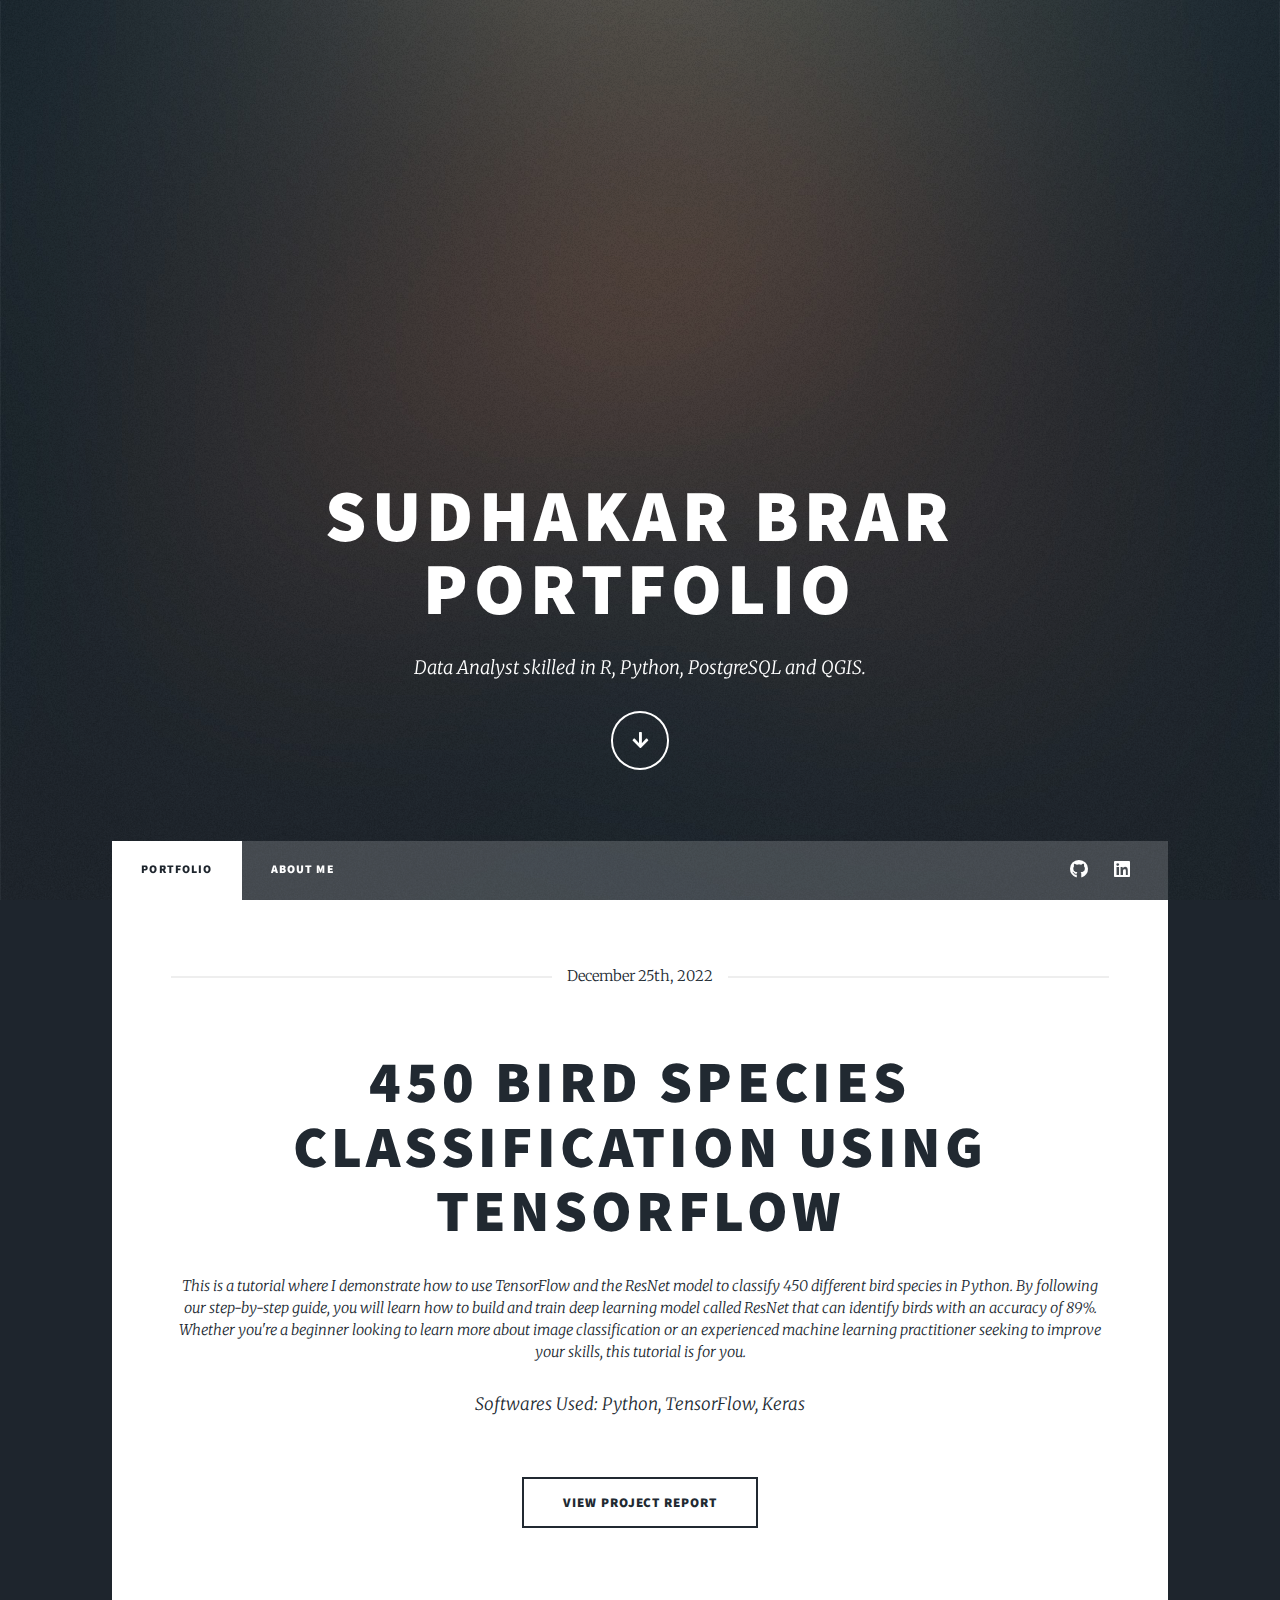
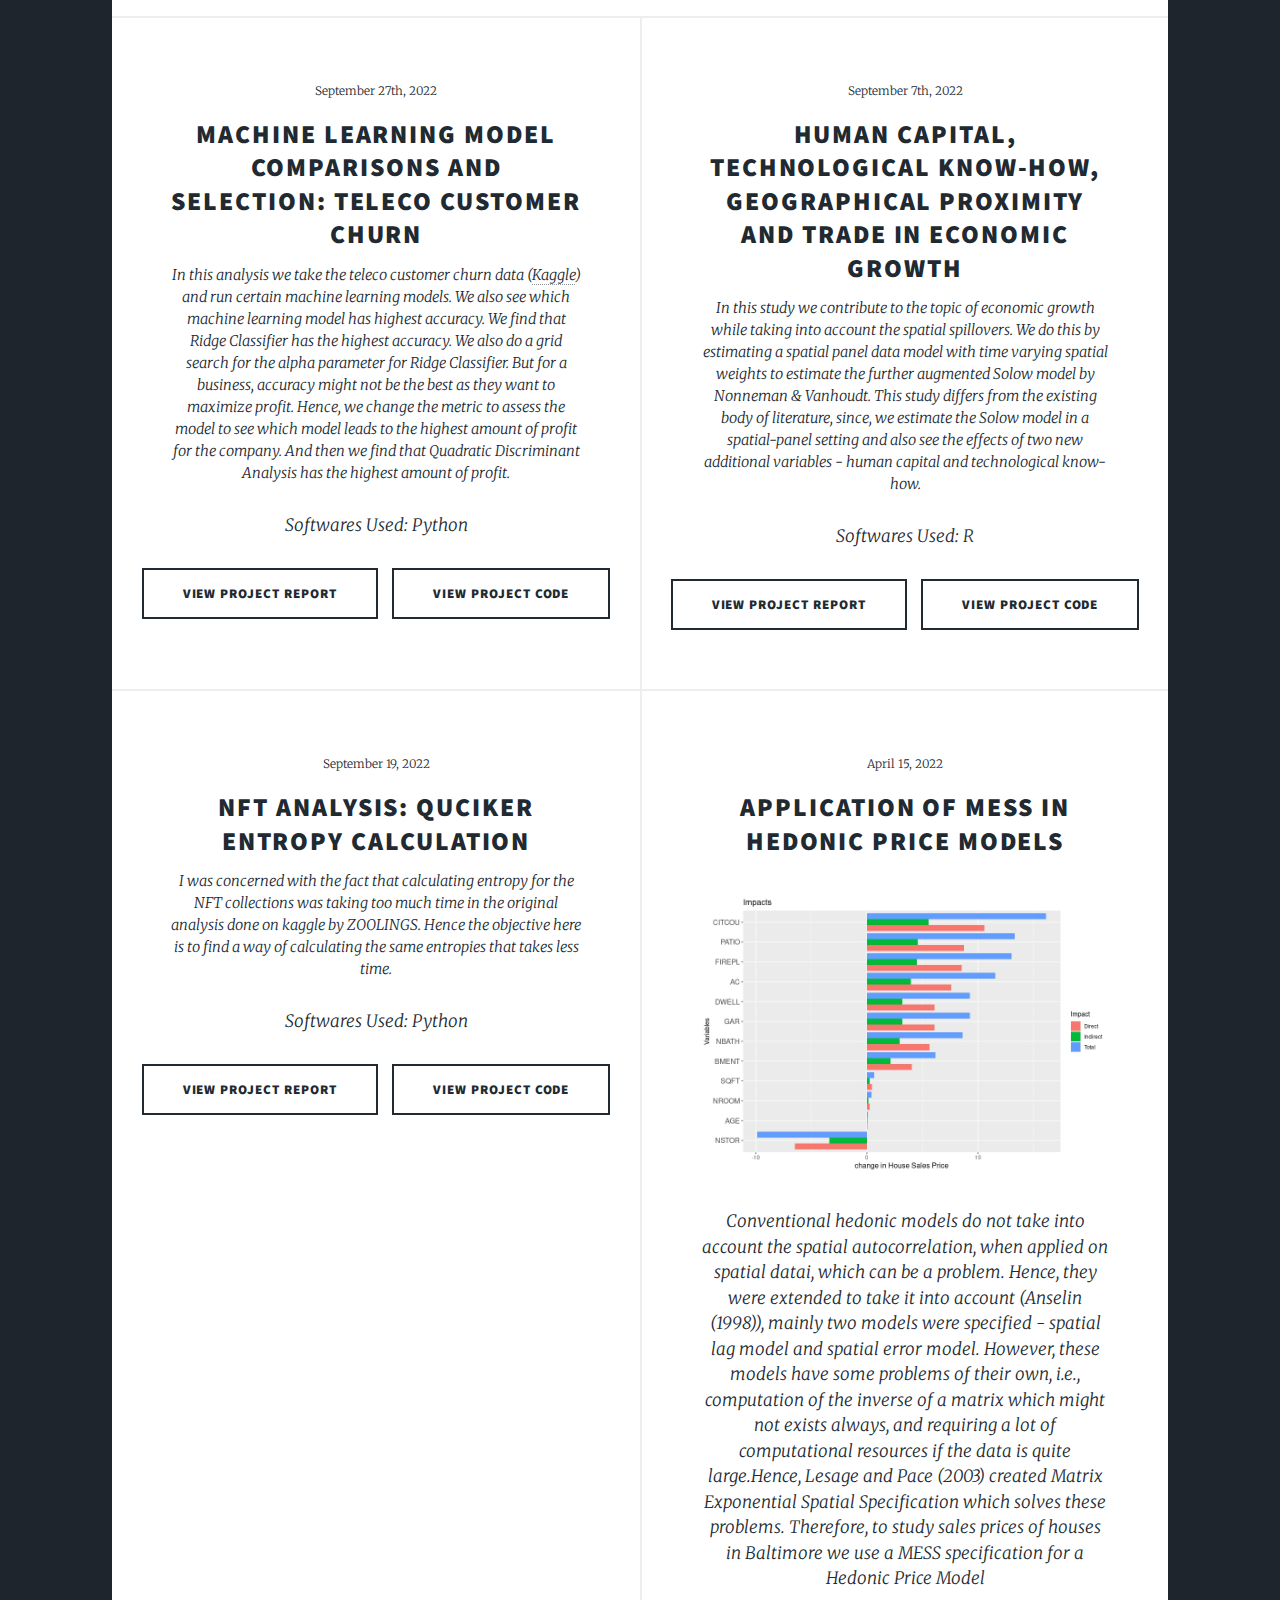
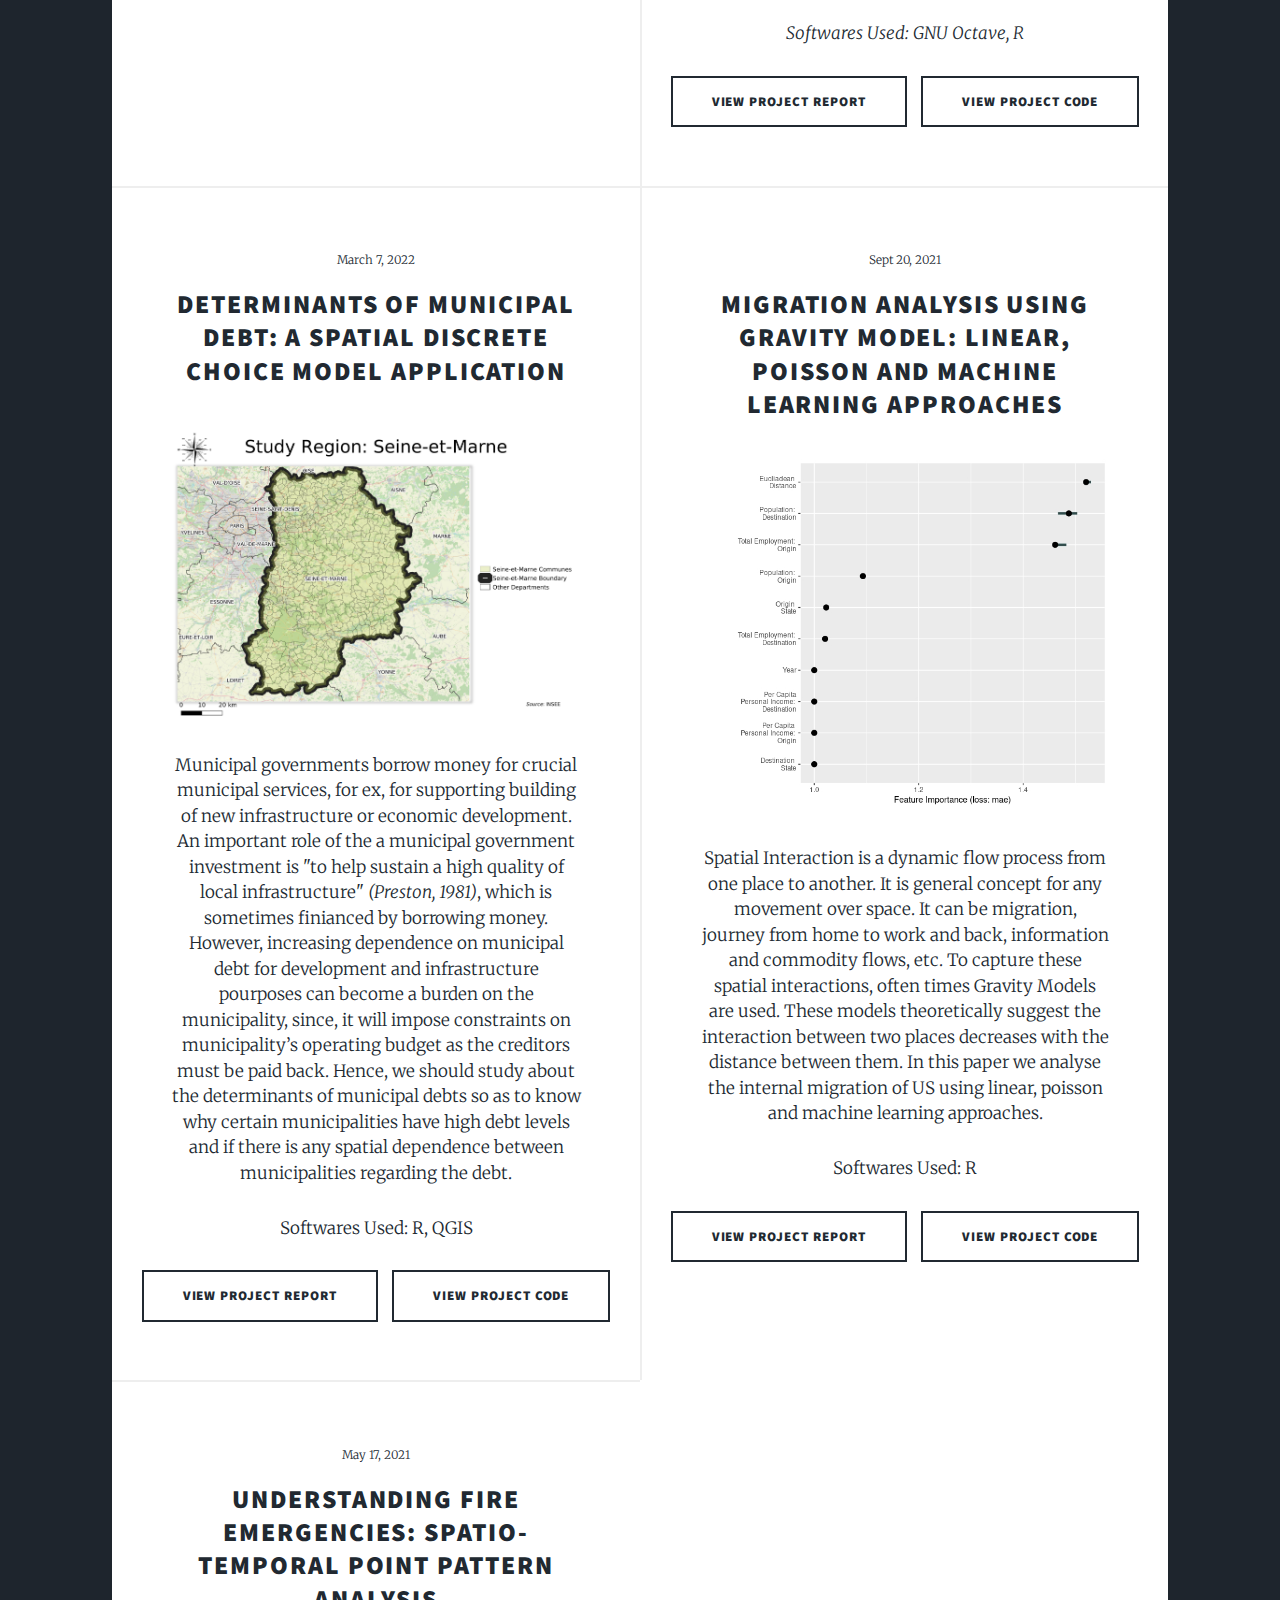
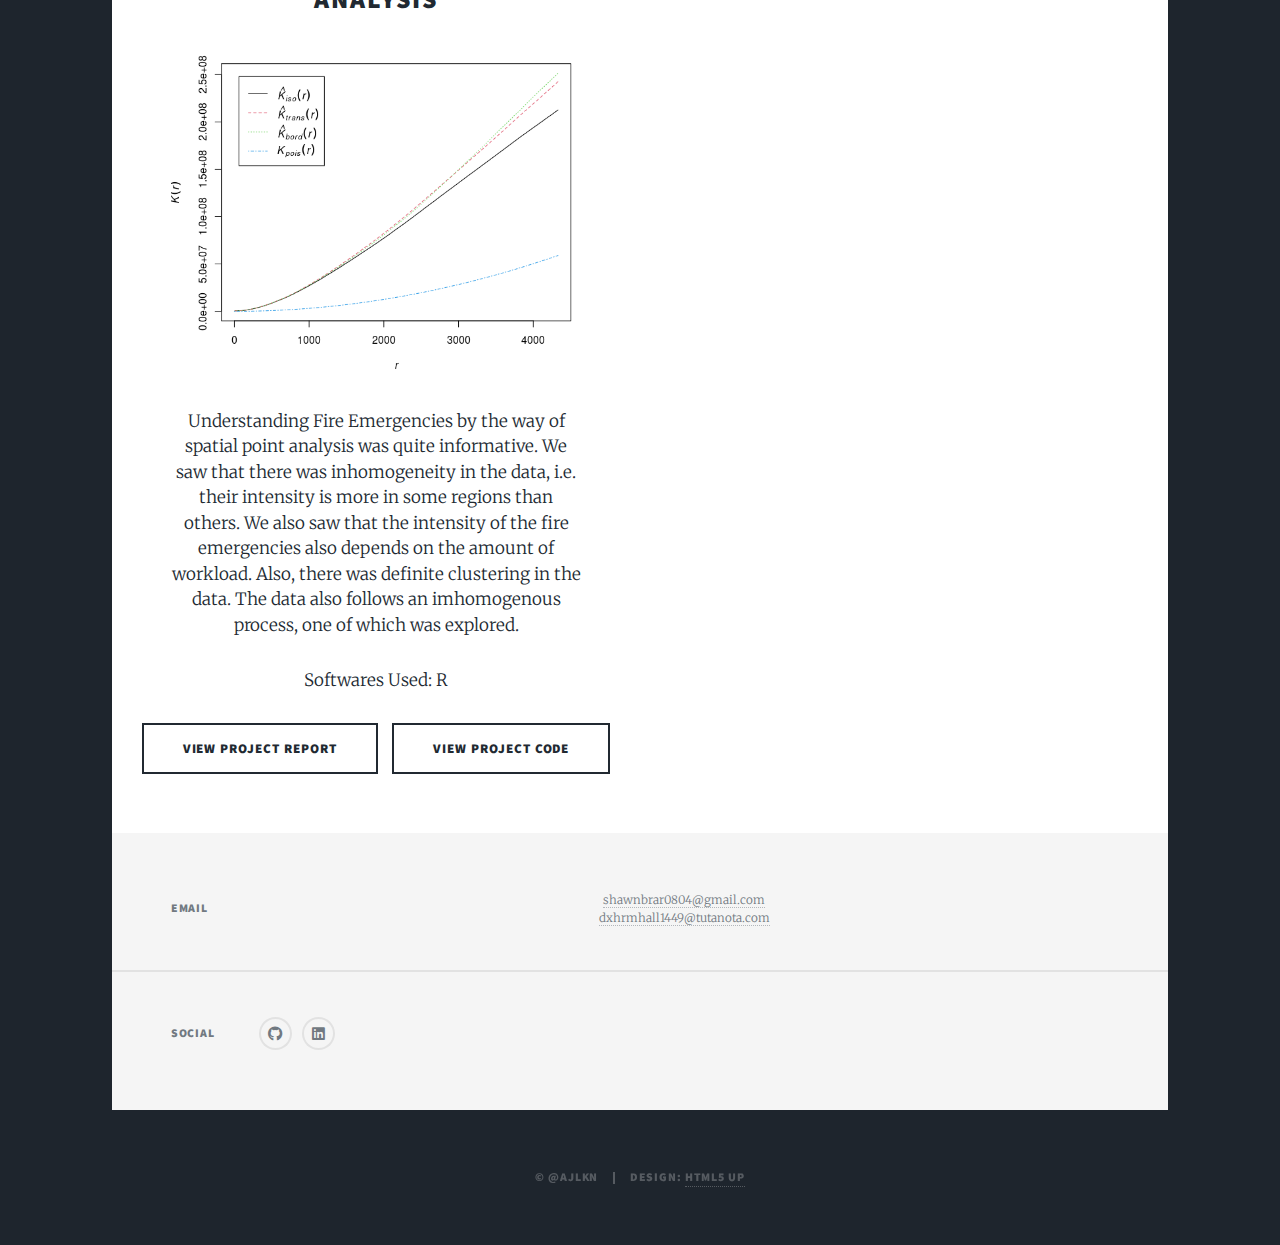
<file: index.html>
<!DOCTYPE HTML>
<!--
	Massively by HTML5 UP
	html5up.net | @ajlkn
	Free for personal and commercial use under the CCA 3.0 license (html5up.net/license)
-->
<html>
	<head>
		<title>Sudhakar Brar: Portfolio</title>
		<meta charset="utf-8" />
		<meta name="viewport" content="width=device-width, initial-scale=1, user-scalable=no" />
		<link rel="stylesheet" href="assets/css/main.css" />
		<noscript><link rel="stylesheet" href="assets/css/noscript.css" /></noscript>
		<script src="http://www.w3schools.com/lib/w3data.js"></script>
</head>
<body class="is-preload">

	<!-- Wrapper -->
		<div id="wrapper" class="fade-in">

			<!-- Intro -->
				<div id="intro">
					<h1>Sudhakar Brar<br />
					Portfolio</h1>
					<p> Data Analyst skilled in R, Python, PostgreSQL and QGIS.</p>
					<ul class="actions">
						<li><a href="#header" class="button icon solid solo fa-arrow-down scrolly">Continue</a></li>
					</ul>
				</div>

			<!-- Header -->
				<header id="header">
					<a href="index.html" class="logo">Sudhakar Brar</a>
				</header>

				<!-- Nav --> 

					<nav id="nav">
						<ul class="links">
							<li class="active"><a href="index.html">Portfolio</a></li>
							<li><a href="generic.html">About Me</a></li>
						</ul>
						<ul class="icons">
							<li><a href="https://github.com/shawnbrar" target="_blank" class="icon brands fa-github"><span class="label">GitHub</span></a></li>
							<li><a href="https://www.linkedin.com/in/sudhakar-brar/" target="_blank" class="icon brands fa-linkedin"><span class="label">Linkedin</span></a></li>
						</ul>
					</nav>

				<!-- Main -->
					<div id="main">

						<!-- Featured Post -->

							<article class="post featured">
								<header class="major">
									<span class="date">December 25th, 2022</span>
									<h2><a href="https://colab.research.google.com/drive/1Zkk_foIXpycfL-zfIKjZudc1pxNQVW76?usp=share_link" target="_blank">450 Bird Species Classification using TensorFlow</a></h2>
									<p>This is a tutorial where I demonstrate how to use TensorFlow and the ResNet model to classify 450 different bird species in Python. By following our step-by-step guide, you will learn how to build and train deep learning model called ResNet that can identify birds with an accuracy of 89%. Whether you're a beginner looking to learn more about image classification or an experienced machine learning practitioner seeking to improve your skills, this tutorial is for you.</p>
									<p>Softwares Used: Python, TensorFlow, Keras</p>
								</header>
								<ul class="actions special">
									<li><a href="https://colab.research.google.com/drive/1Zkk_foIXpycfL-zfIKjZudc1pxNQVW76?usp=share_link" target="_blank" class="button large">View Project Report</a></li>
								</ul>
							</article>

						<!-- Posts -->
							<section class="posts">

							<article>
								<header>
									<span class="date">September 27th, 2022</span>
									<h2><a href="https://github.com/shawnbrar/Business-Customer-Churn" target="_blank">Machine Learning Model Comparisons and selection: Teleco Customer Churn</a></h2>
									<p>In this analysis we take the teleco customer churn data (<a href="https://www.kaggle.com/datasets/blastchar/telco-customer-churn">Kaggle</a>) and run certain machine learning models. We also see which machine learning model has highest accuracy. We find that Ridge Classifier has the highest accuracy. We also do a grid search for the alpha parameter for Ridge Classifier. But for a business, accuracy might not be the best as they want to maximize profit. Hence, we change the metric to assess the model to see which model leads to the highest amount of profit for the company. And then we find that Quadratic Discriminant Analysis has the highest amount of profit.</p>
									<p>Softwares Used: Python</p>
								</header>
								<ul class="actions special">
									<li><a href="https://github.com/shawnbrar/Business-Customer-Churn" target="_blank" class="button large">View Project Report</a></li>
									<li><a href="https://github.com/shawnbrar/Business-Customer-Churn/blob/master/churn-class-prediction-model-comparisons.py" target="_blank" class="button large">View Project Code</a></li>
								</ul>
							</article>

							<article>
								<header>
									<span class="date">September 7th, 2022</span>
									<h2><a href="https://github.com/shawnbrar/Spatial_Solow_Model/blob/master/BRAR_Thesis_Spatial_Solow_Model.pdf" target="_blank">Human Capital, Technological Know-How, Geographical Proximity and Trade in Economic Growth</a></h2>
									<p>In this study we contribute to the topic of economic growth while taking into account the spatial spillovers. We do this by estimating a spatial panel data model with time varying spatial weights to estimate the further augmented Solow model by Nonneman & Vanhoudt. This study differs from the existing body of literature, since, we estimate the Solow model in a spatial-panel setting and also see the effects of two new additional variables - human capital and technological know-how.</p>
									<p>Softwares Used: R</p>
								</header>
								<ul class="actions special">
									<li><a href="https://github.com/shawnbrar/Spatial_Solow_Model/blob/master/BRAR_Thesis_Spatial_Solow_Model.pdf" target="_blank" class="button large">View Project Report</a></li>
									<li><a href="https://github.com/shawnbrar/Spatial_Solow_Model/" target="_blank" class="button large">View Project Code</a></li>
								</ul>
							</article>

							<article>
								<header>
									<span class="date">September 19, 2022</span>
									<h2><a href="https://github.com/shawnbrar/NFT_Entropy" target="_blank">NFT Analysis: quciker Entropy Calculation</a></h2>
									<p>I was concerned with the fact that calculating entropy for the NFT collections was taking too much time in the original analysis done on kaggle by ZOOLINGS. Hence the objective here is to find a way of calculating the same entropies that takes less time.</p>
									<p>Softwares Used: Python</p>
								</header>
								<ul class="actions special">
									<li><a href="https://github.com/shawnbrar/NFT_Entropy" target="_blank" class="button large">View Project Report</a></li>
									<li><a href="https://github.com/shawnbrar/NFT_Entropy" target="_blank" class="button large">View Project Code</a></li>
								</ul>
							</article>

							<article>
								<header>
									<span class="date">April 15, 2022</span>
									<h2><a href="https://github.com/shawnbrar/MESS_Hedonic_Price/blob/master/BRAR_Sudhakar_DASEE_Project.pdf" target="_blank">Application of MESS in Hedonic Price Models</a></h2>
								<a href="https://github.com/shawnbrar/MESS_Hedonic_Price/blob/master/BRAR_Sudhakar_DASEE_Project.pdf" target="_blank" class="image fit"><img src="images/MESS.jpeg" alt="" /></a>
									<p>Conventional hedonic models do not take into account the spatial autocorrelation, when applied on spatial datai, which can be a problem. Hence, they were extended to take it into account <i>(Anselin (1998))</i>, mainly two models were specified - spatial lag model and spatial error model. However, these models have some problems of their own, i.e., computation of the inverse of a matrix which might not exists always, and requiring a lot of computational resources if the data is quite large.Hence, <i>Lesage and Pace (2003)</i> created Matrix Exponential Spatial Specification which solves these problems. Therefore, to study sales prices of houses in Baltimore we use a MESS specification for a Hedonic Price Model</p>
									<p>Softwares Used: GNU Octave, R</p>
								</header>
								<ul class="actions special">
									<li><a href="https://github.com/shawnbrar/MESS_Hedonic_Price/blob/master/BRAR_Sudhakar_DASEE_Project.pdf" target="_blank" class="button large">View Project Report</a></li>
									<li><a href="https://github.com/shawnbrar/MESS_Hedonic_Price/" target="_blank" class="button large">View Project Code</a></li>
								</ul>
							</article>

								<article>
									<header>
										<span class="date">March 7, 2022</span>
										<h2><a href="https://github.com/shawnbrar/Spatial_Discrete_Model/blob/master/BRAR_SDCM_Project.pdf" target="_blank">Determinants of Municipal Debt: A Spatial Discrete Choice Model Application</a></h2>
									</header>
									<a href="https://github.com/shawnbrar/Spatial_Discrete_Model/blob/master/BRAR_SDCM_Project.pdf" target="_blank" class="image fit"><img src="images/SDCM.jpeg" alt="" /></a>
									<p>Municipal governments borrow money for crucial municipal services, for ex, for supporting building of new infrastructure or economic development. An important role of the a municipal government investment is "to help sustain a high quality of local infrastructure" <i>(Preston, 1981)</i>, which is sometimes finianced by borrowing money. However, increasing dependence on municipal debt for development and infrastructure pourposes can become a burden on the municipality, since, it will impose constraints on municipality’s operating budget as the creditors must be paid back. Hence, we should study about the determinants of municipal debts so as to know why certain municipalities have high debt levels and if there is any spatial dependence between municipalities regarding the debt.</p>
									<p>Softwares Used: R, QGIS</p>
									<ul class="actions special">
										<li><a href="https://github.com/shawnbrar/Spatial_Discrete_Model/blob/master/BRAR_SDCM_Project.pdf" target="_blank" class="button large">View Project Report</a></li>
										<li><a href="https://github.com/shawnbrar/Spatial_Discrete_Model/" target="_blank" class="button large">View Project Code</a></li>
									</ul>
								</article>
								<article>
									<header>
										<span class="date">Sept 20, 2021</span>
										<h2><a href="https://github.com/shawnbrar/Gravity_Model/blob/master/BRAR_Internship.pdf" target="_blank">Migration Analysis using Gravity Model: Linear, Poisson and Machine Learning Approaches</a></h2>
									</header>
									<a href="https://github.com/shawnbrar/Gravity_Model/blob/master/BRAR_Internship.pdf" target="_blank"  class="image fit"><img src="images/GravMod.jpeg" alt=""/></a>
									<p>Spatial Interaction is a dynamic flow process from one place to another. It is general concept for any movement over space. It can be migration, journey from home to work and back, information and commodity flows, etc. To capture these spatial interactions, often times Gravity Models are used. These models theoretically suggest the interaction between two places decreases with the distance between them. In this paper we analyse the internal migration of US using linear, poisson and machine learning approaches.</p>
									<p>Softwares Used: R</p>
									<ul class="actions special">
										<li><a href="https://github.com/shawnbrar/Gravity_Model/blob/master/BRAR_Internship.pdf" target="_blank" class="button large">View Project Report</a></li>
										<li><a href="https://github.com/shawnbrar/Gravity_Model/blob/master/BRAR_Internship.pdf" target="_blank" class="button large">View Project Code</a></li>
									</ul>
								</article>
								<article>
									<header>
										<span class="date">May 17, 2021</span>
										<h2><a href="https://github.com/shawnbrar/Spatial_Point_Pattern_Analysis/blob/master/BRAR_PPP.pdf" target="_blank">Understanding Fire Emergencies: Spatio-Temporal Point Pattern Analysis</a></h2>
									</header>
									<a href="https://github.com/shawnbrar/Spatial_Point_Pattern_Analysis/blob/master/BRAR_PPP.pdf" target="_blank"  class="image fit"><img src="images/SPP.png" alt="" /></a>
									<p>Understanding Fire Emergencies by the way of spatial point analysis was quite informative. We saw that there was inhomogeneity in the data, i.e. their intensity is more in some regions than others. We also saw that the intensity of the fire emergencies also depends on the amount of workload. Also, there was definite clustering in the data. The data also follows an imhomogenous process, one of which was explored.</p>
									<p>Softwares Used: R</p>
									<ul class="actions special">
										<li><a href="https://github.com/shawnbrar/Spatial_Point_Pattern_Analysis/blob/master/BRAR_PPP.pdf" target="_blank" class="button large">View Project Report</a></li>
										<li><a href="https://github.com/shawnbrar/Spatial_Point_Pattern_Analysis" target="_blank" class="button large">View Project Code</a></li>
									</ul>
								</article>
							</section>

						<!-- Add Footer here -->

					</div>

				<!-- Footer -->
					<footer id="footer">
						<!-- <section>
							<form method="post" action="mailto:shawnbrar0804@gmail.com">
								<div class="fields">
									<div class="field">
										<label for="name">Name</label>
										<input type="text" name="name" id="name" />
									</div>
									<div class="field">
										<label for="email">Email</label>
										<input type="text" name="email" id="email" />
									</div>
									<div class="field">
										<label for="message">Message</label>
										<textarea name="message" id="message" rows="3"></textarea>
									</div>
								</div>
								<ul class="actions">
									<li><input type="submit" value="Send Message" /></li>
								</ul>
							</form>
						</section> -->
						<section class="split contact">
							<section>
								<h3>Email</h3>
								<p>
									<a href="mailto:shawnbrar0804@gmail.com">shawnbrar0804@gmail.com</a><br>
									<a href="mailto:dxhrmhall1449@tutanota.com">dxhrmhall1449@tutanota.com</a>
								</p>
							</section>
							<section>
								<h3>Social</h3>
								<ul class="icons alt">
									<li><a href="https://github.com/shawnbrar" target="_blank" class="icon brands alt fa-github"><span class="label">GitHub</span></a></li>
									<li><a href="https://www.linkedin.com/in/sudhakar-brar/" target="_blank" class="icon brands fa-linkedin"><span class="label">Linkedin</span></a></li>
								</ul>
							</section>
						</section>
					</footer>

				<!-- Copyright -->
					<div id="copyright">
						<ul><li>&copy; @ajlkn</li><li>Design: <a href="https://html5up.net">HTML5 UP</a></li></ul>
					</div>

			</div>

		<!-- Scripts -->
			<script src="assets/js/jquery.min.js"></script>
			<script src="assets/js/jquery.scrollex.min.js"></script>
			<script src="assets/js/jquery.scrolly.min.js"></script>
			<script src="assets/js/browser.min.js"></script>
			<script src="assets/js/breakpoints.min.js"></script>
			<script src="assets/js/util.js"></script>
			<script src="assets/js/main.js"></script>

	</body>
</html>
</file>
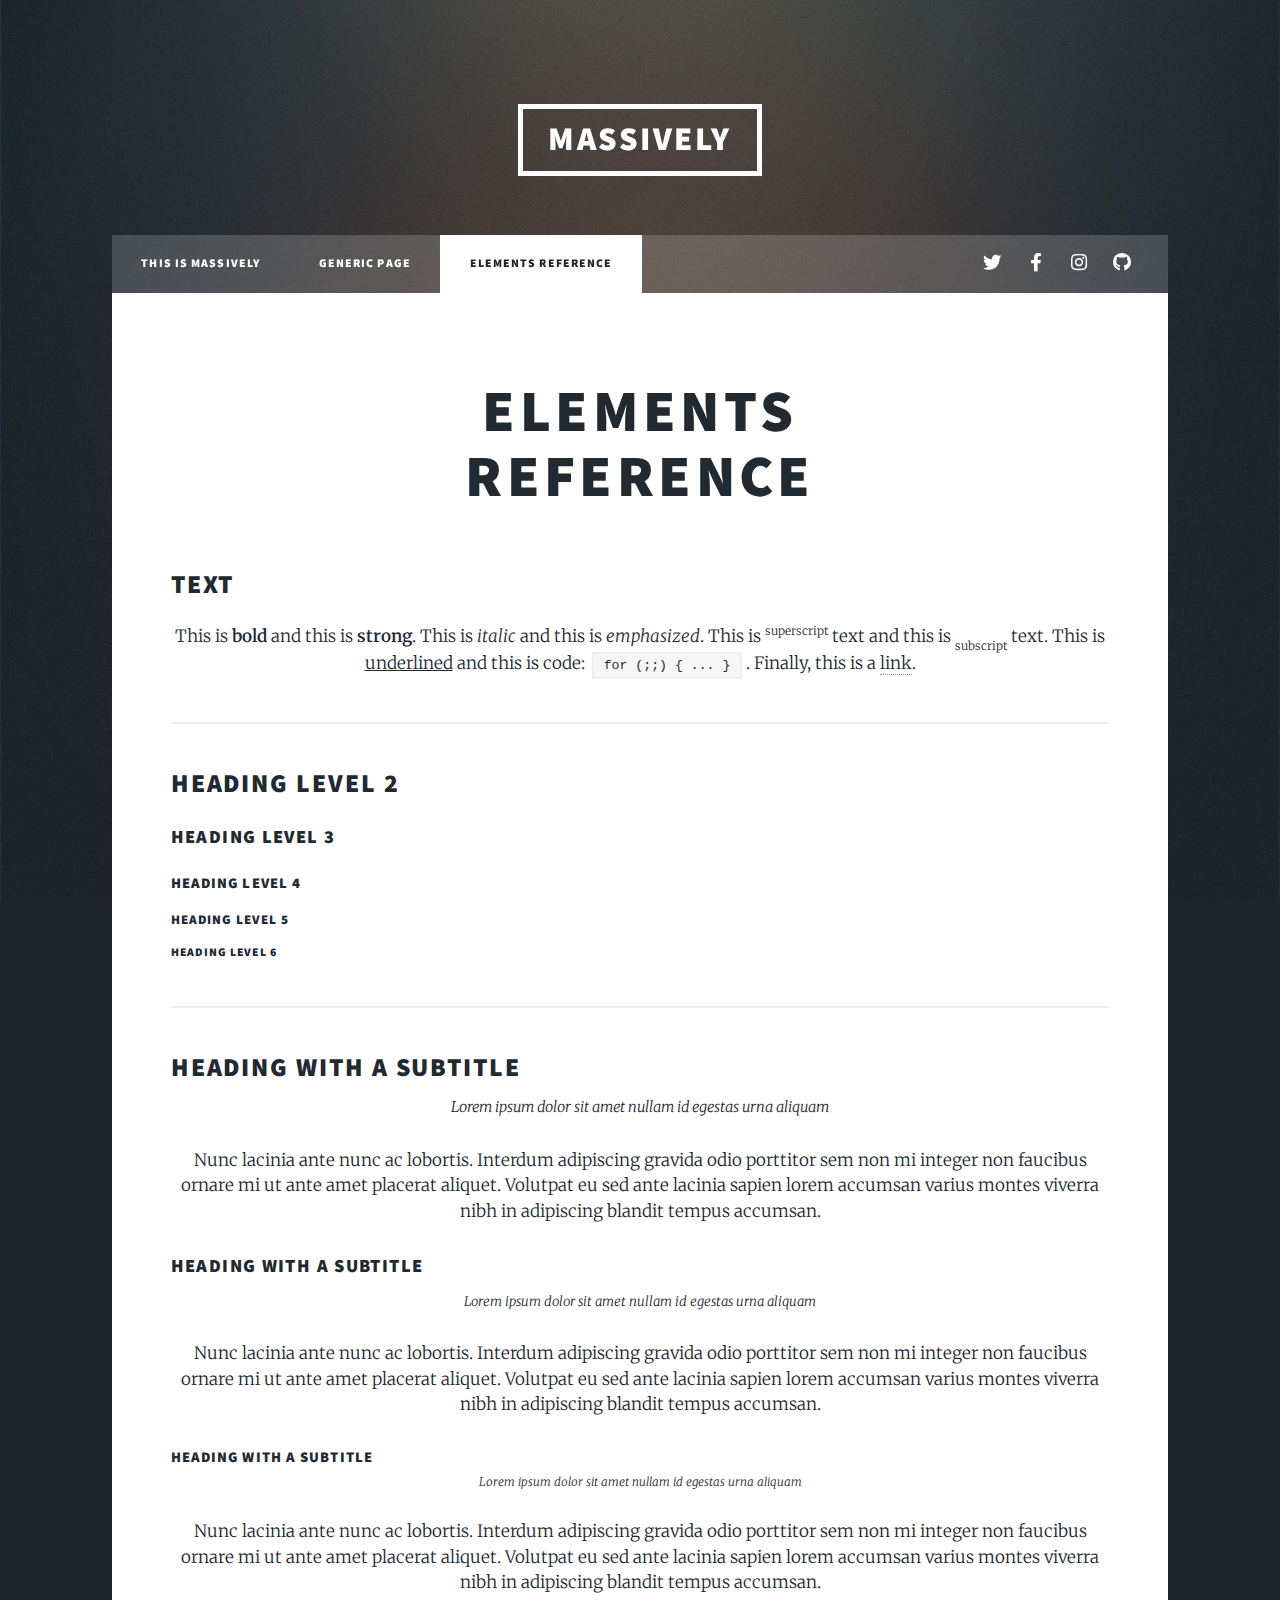
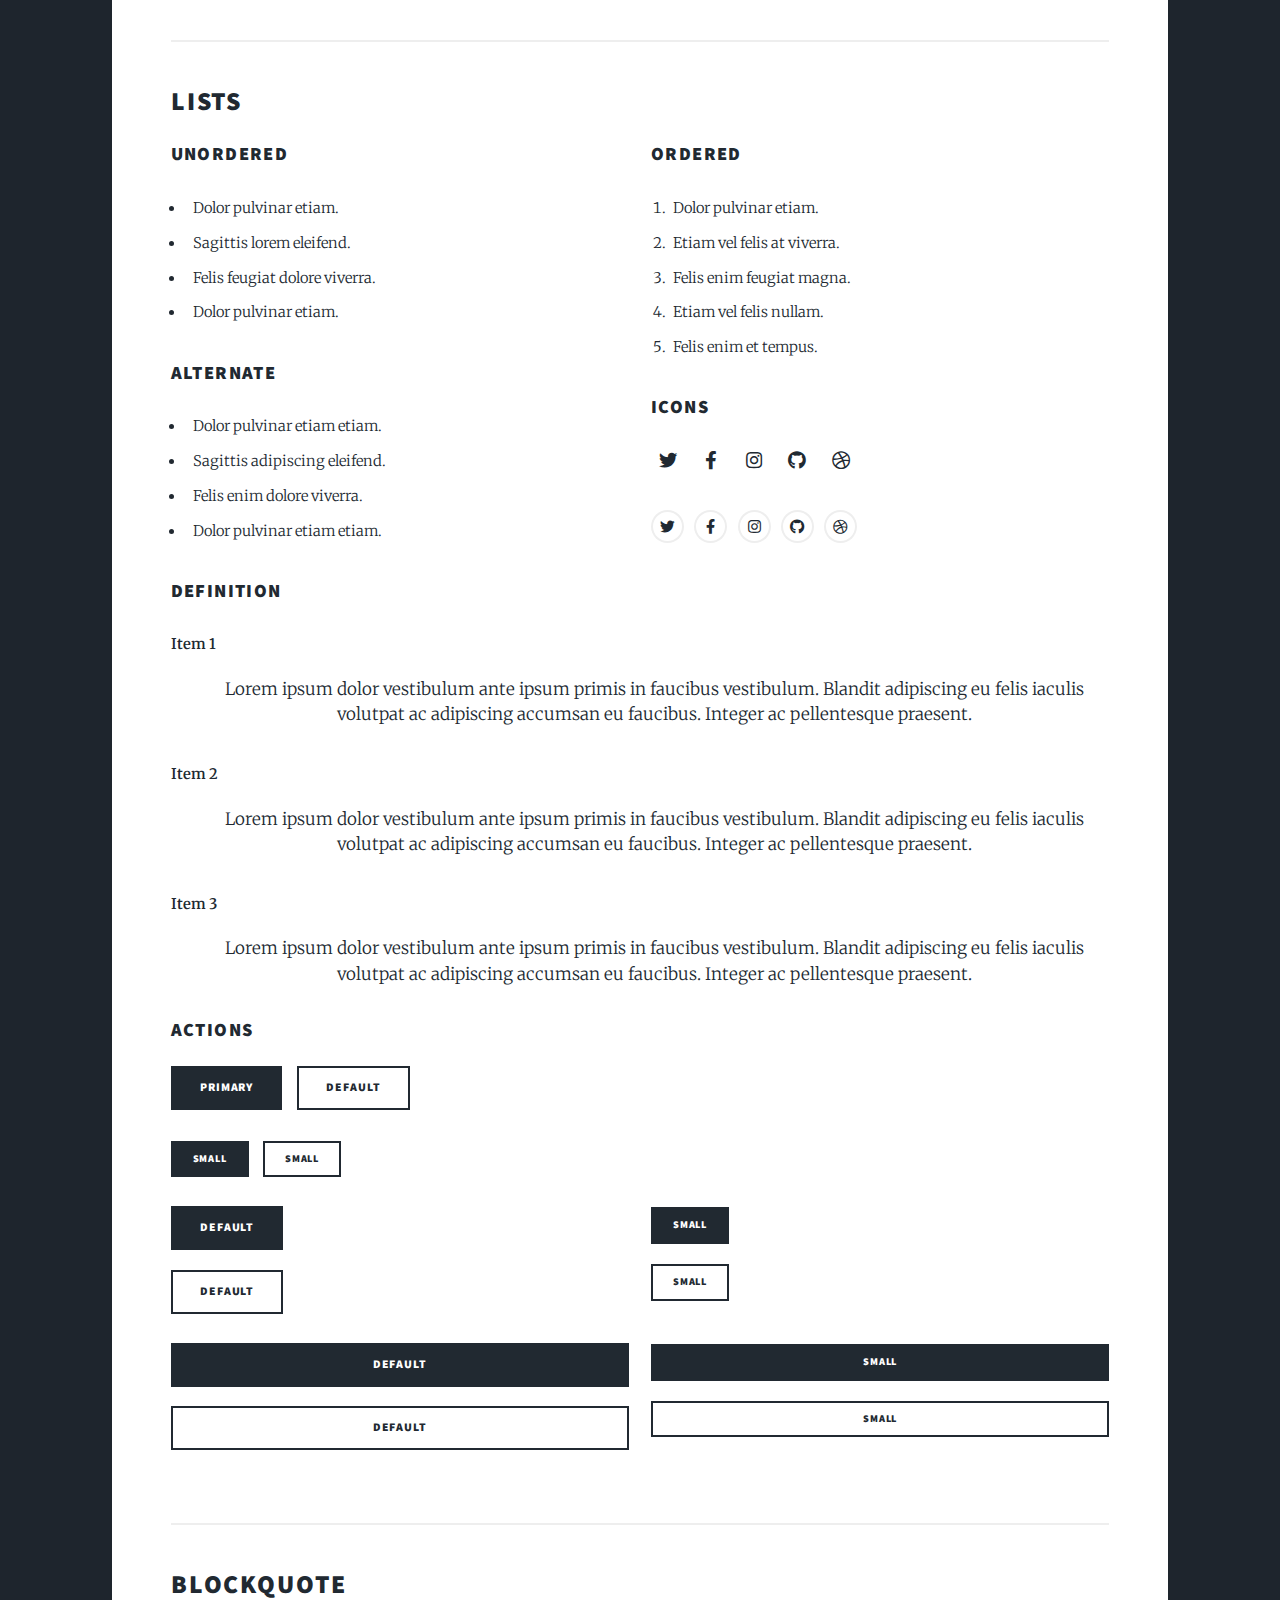
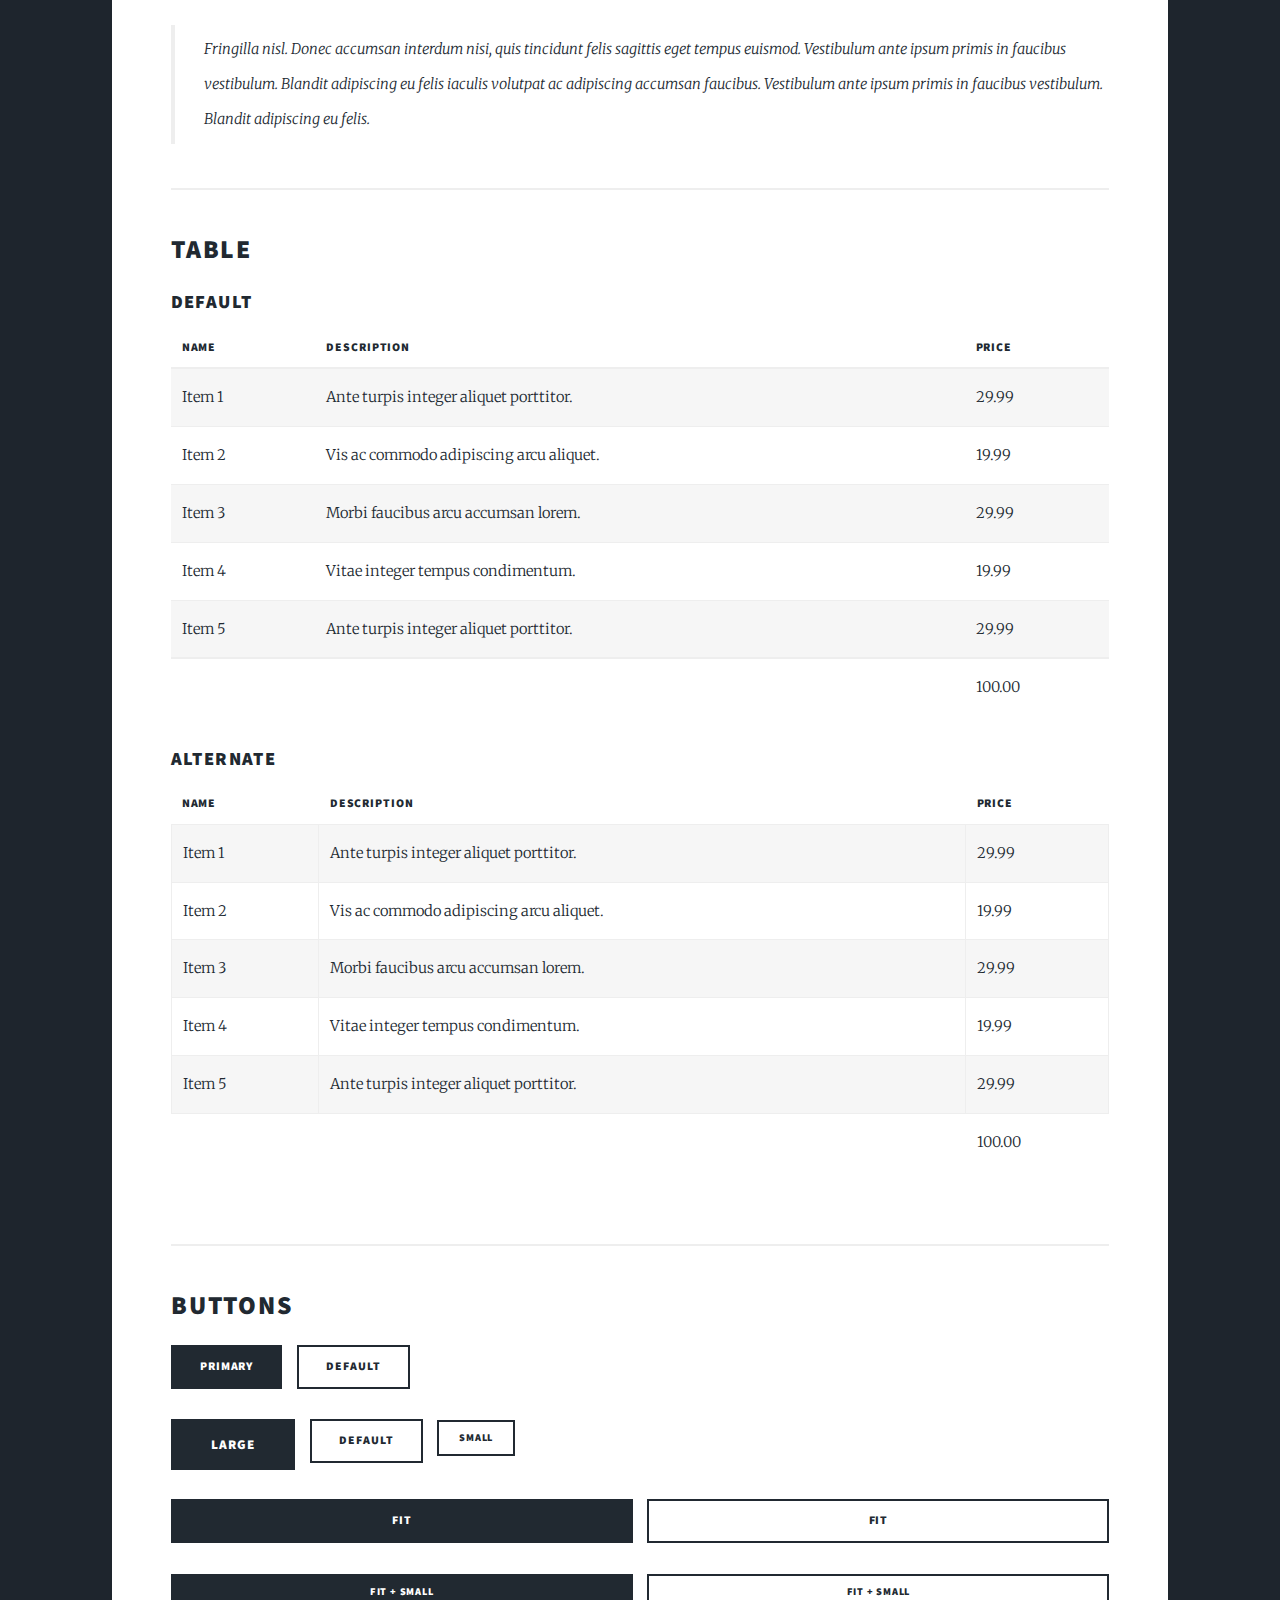
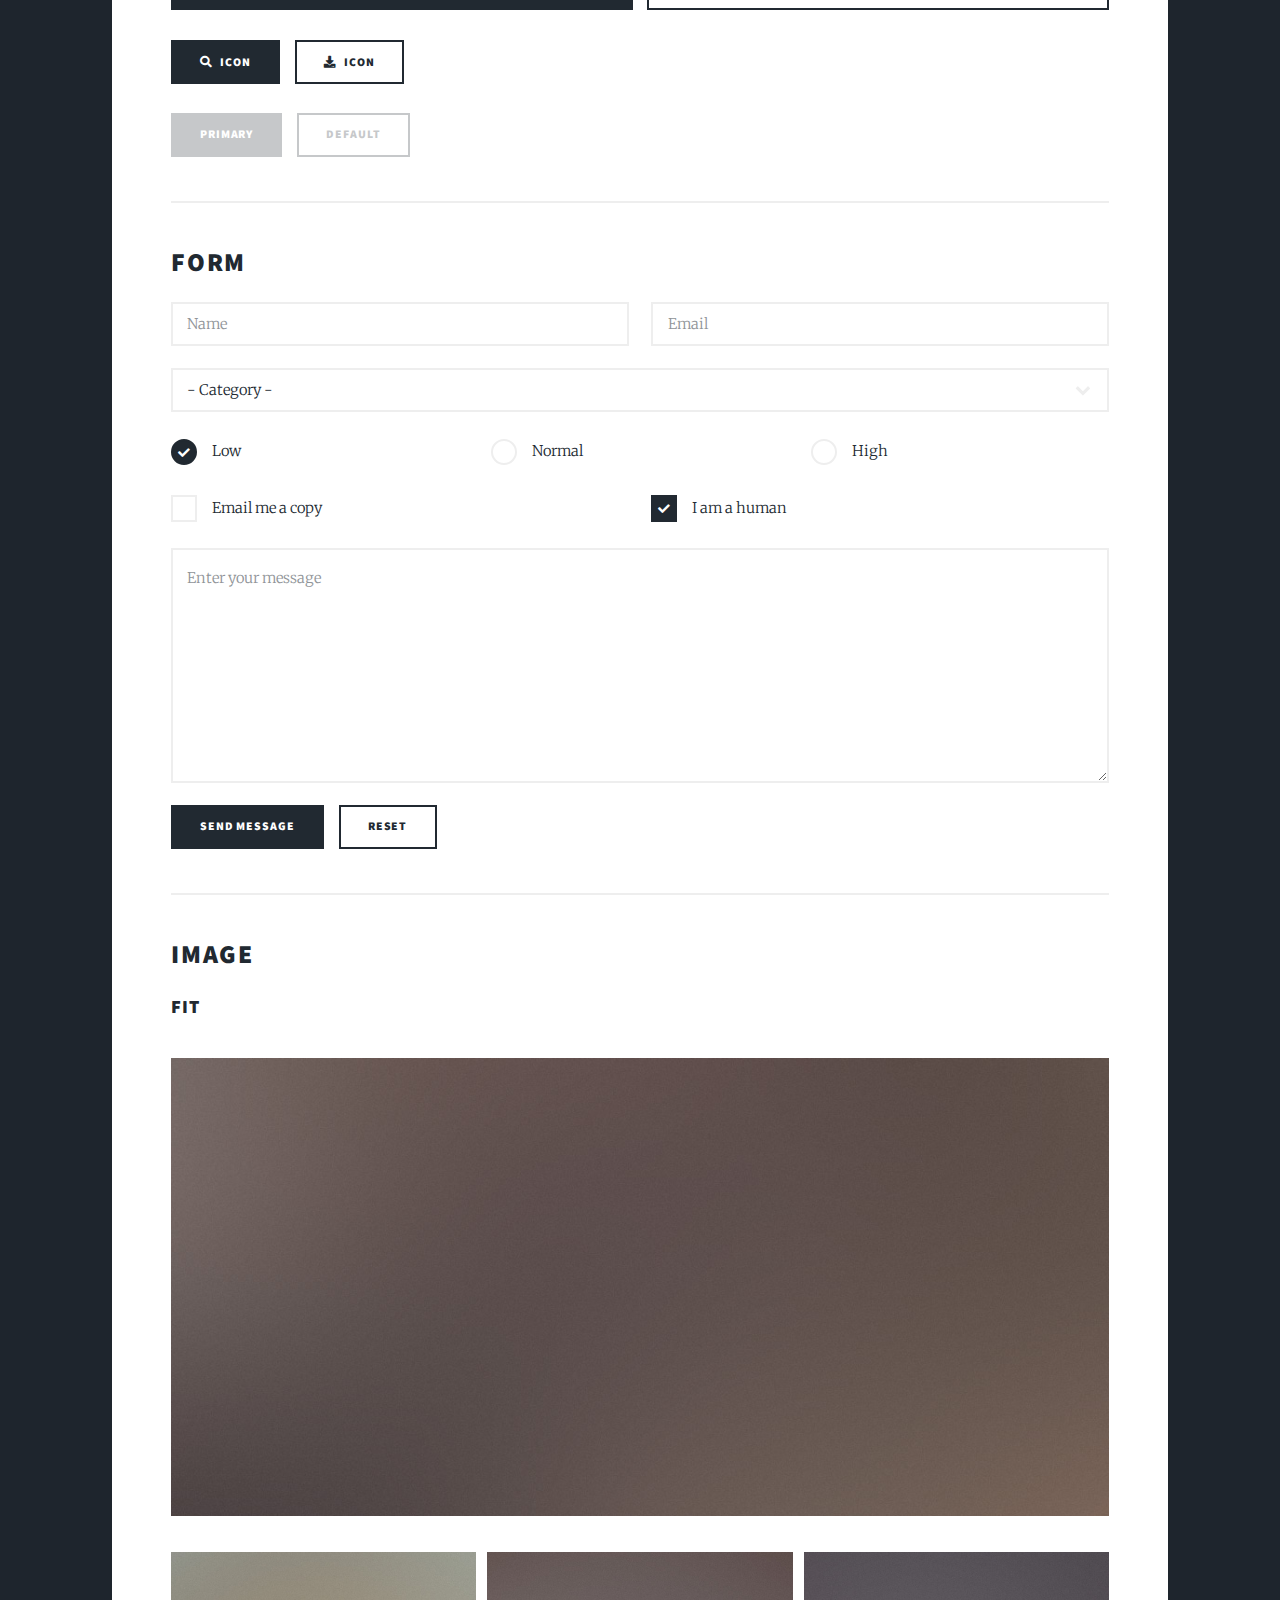
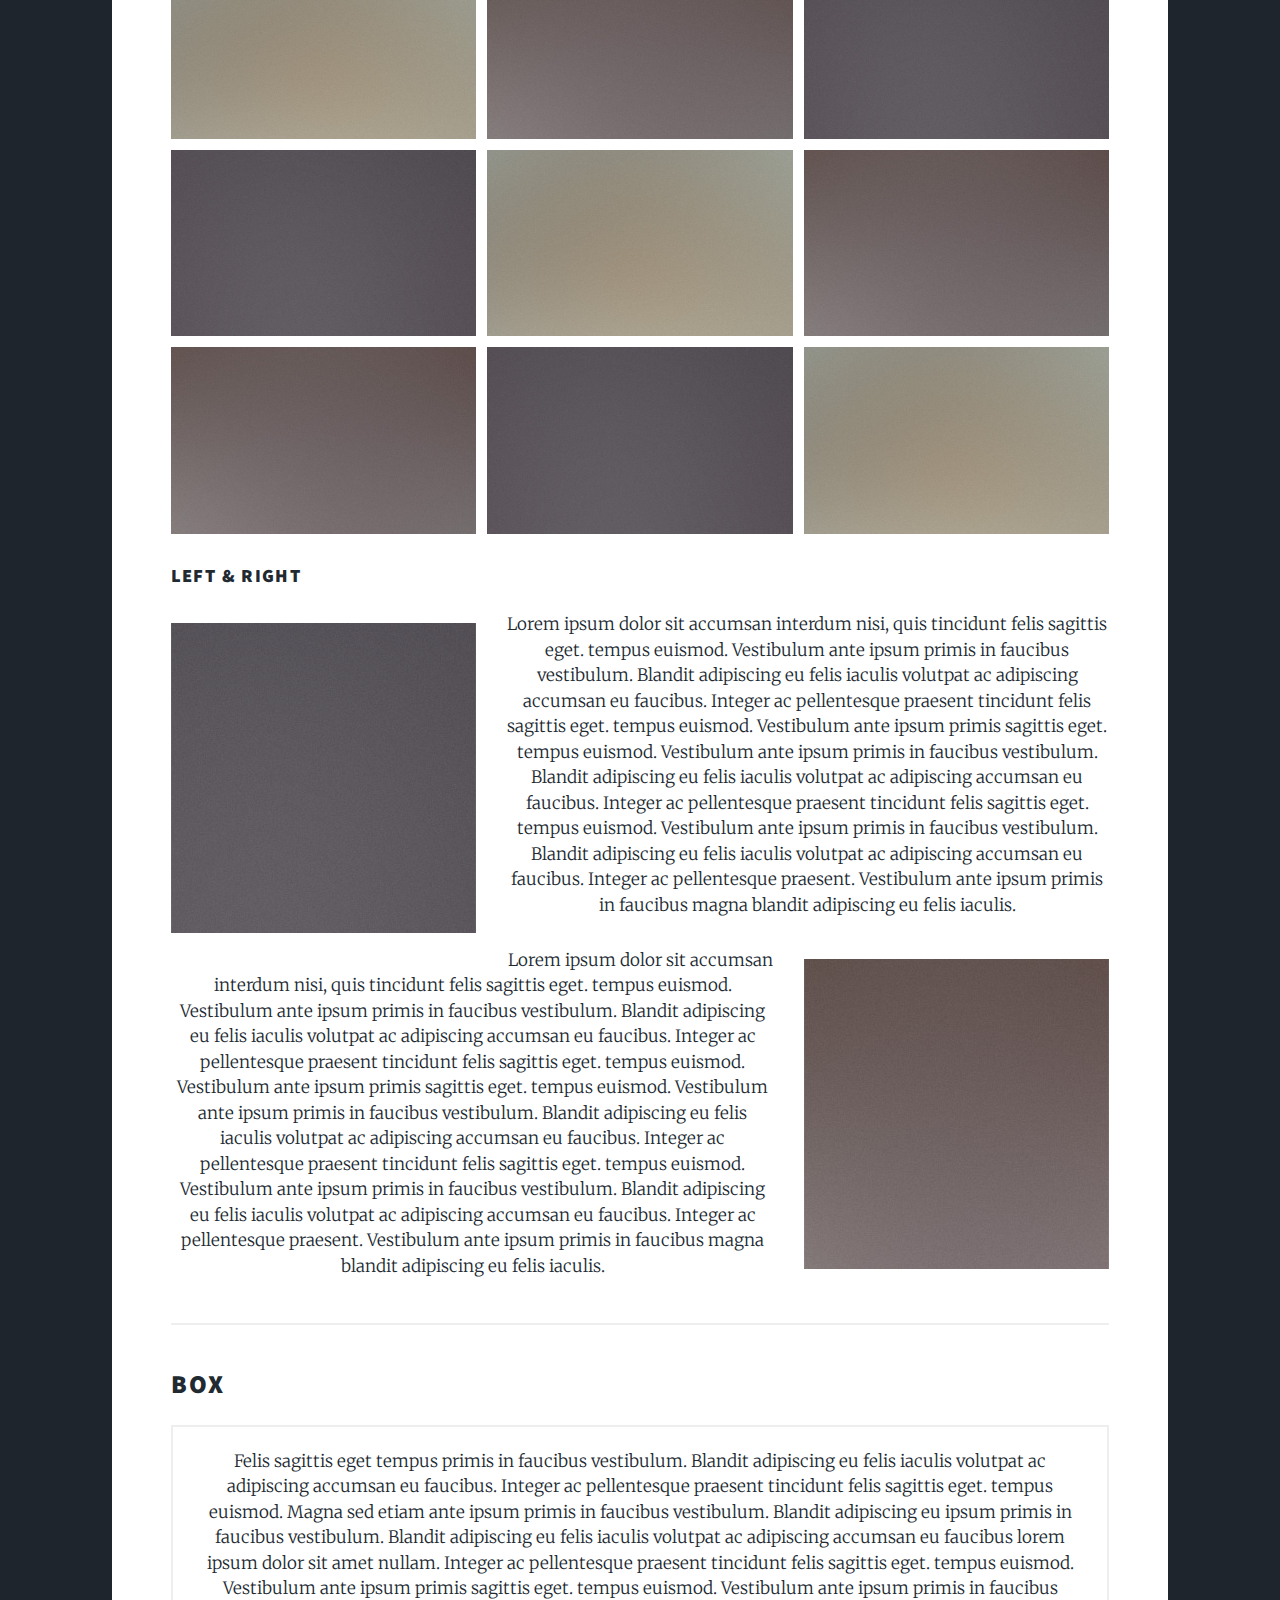
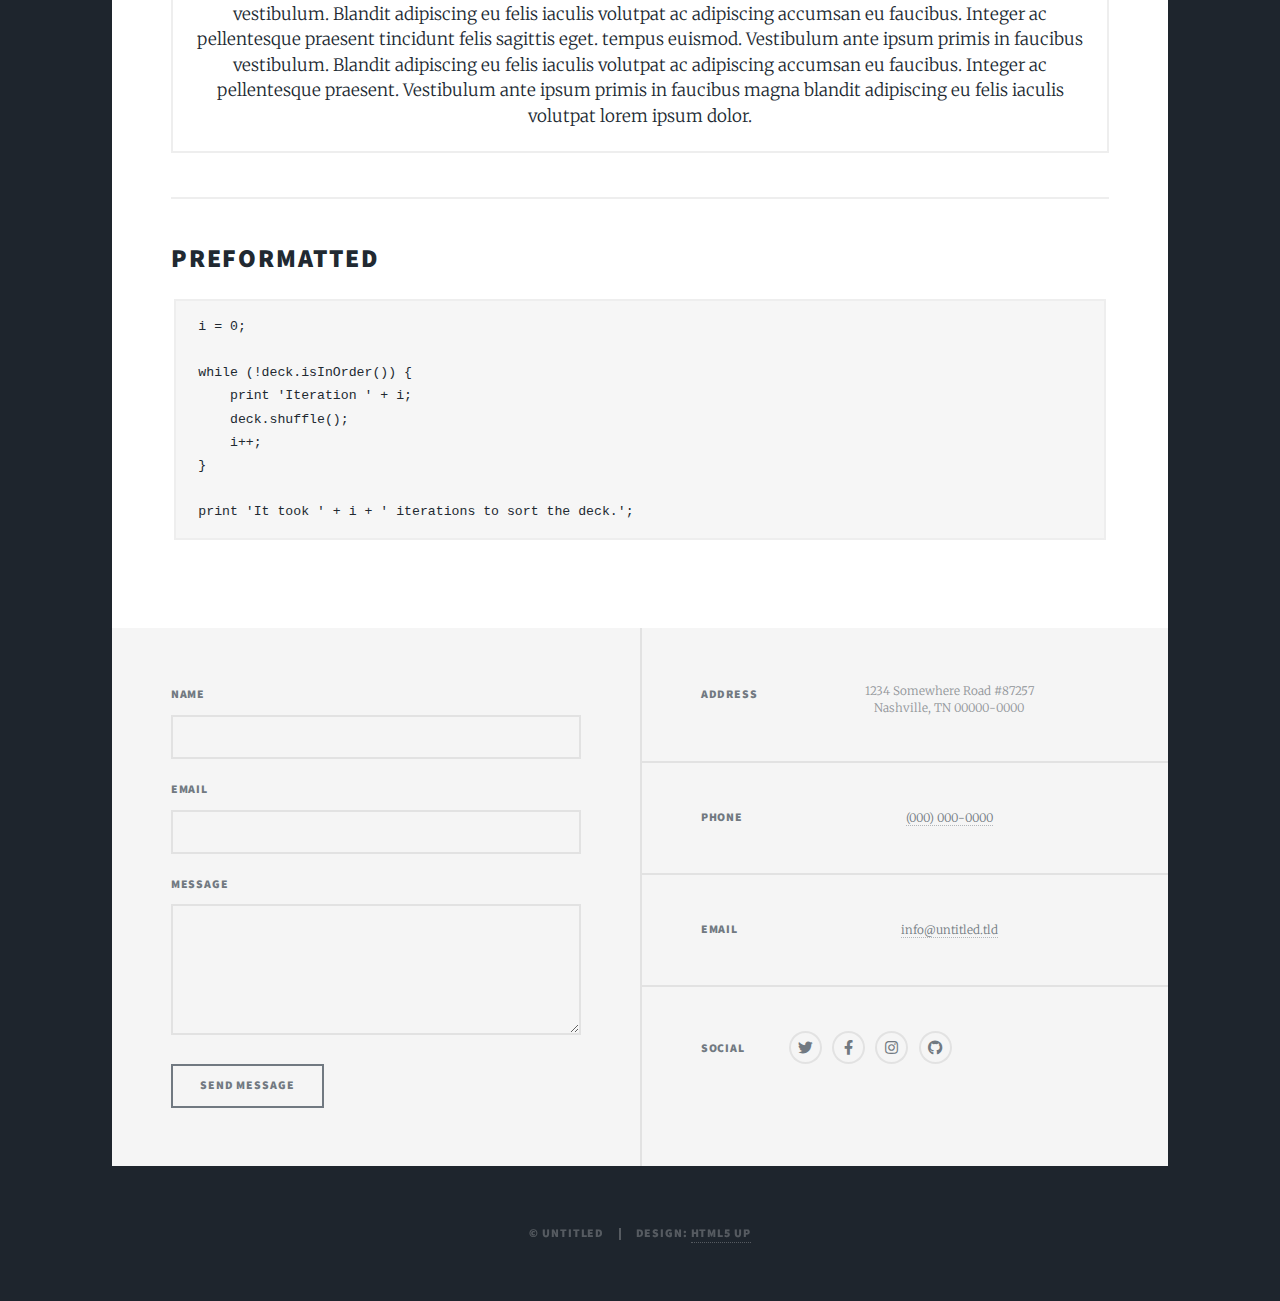
<file: elements.html>
<!DOCTYPE HTML>
<!--
	Massively by HTML5 UP
	html5up.net | @ajlkn
	Free for personal and commercial use under the CCA 3.0 license (html5up.net/license)
-->
<html>
	<head>
		<title>Elements Reference - Massively by HTML5 UP</title>
		<meta charset="utf-8" />
		<meta name="viewport" content="width=device-width, initial-scale=1, user-scalable=no" />
		<link rel="stylesheet" href="assets/css/main.css" />
		<noscript><link rel="stylesheet" href="assets/css/noscript.css" /></noscript>
	</head>
	<body class="is-preload">

		<!-- Wrapper -->
			<div id="wrapper">

				<!-- Header -->
					<header id="header">
						<a href="index.html" class="logo">Massively</a>
					</header>

				<!-- Nav -->
					<nav id="nav">
						<ul class="links">
							<li><a href="index.html">This is Massively</a></li>
							<li><a href="generic.html">Generic Page</a></li>
							<li class="active"><a href="elements.html">Elements Reference</a></li>
						</ul>
						<ul class="icons">
							<li><a href="#" class="icon brands fa-twitter"><span class="label">Twitter</span></a></li>
							<li><a href="#" class="icon brands fa-facebook-f"><span class="label">Facebook</span></a></li>
							<li><a href="#" class="icon brands fa-instagram"><span class="label">Instagram</span></a></li>
							<li><a href="#" class="icon brands fa-github"><span class="label">GitHub</span></a></li>
						</ul>
					</nav>

				<!-- Main -->
					<div id="main">

						<!-- Post -->
							<section class="post">
								<header class="major">
									<h1>Elements<br />
									Reference</h1>
								</header>

								<!-- Text stuff -->
									<h2>Text</h2>
									<p>This is <b>bold</b> and this is <strong>strong</strong>. This is <i>italic</i> and this is <em>emphasized</em>.
									This is <sup>superscript</sup> text and this is <sub>subscript</sub> text.
									This is <u>underlined</u> and this is code: <code>for (;;) { ... }</code>.
									Finally, this is a <a href="#">link</a>.</p>
									<hr />
									<h2>Heading Level 2</h2>
									<h3>Heading Level 3</h3>
									<h4>Heading Level 4</h4>
									<h5>Heading Level 5</h5>
									<h6>Heading Level 6</h6>
									<hr />
									<header>
										<h2>Heading with a Subtitle</h2>
										<p>Lorem ipsum dolor sit amet nullam id egestas urna aliquam</p>
									</header>
									<p>Nunc lacinia ante nunc ac lobortis. Interdum adipiscing gravida odio porttitor sem non mi integer non faucibus ornare mi ut ante amet placerat aliquet. Volutpat eu sed ante lacinia sapien lorem accumsan varius montes viverra nibh in adipiscing blandit tempus accumsan.</p>
									<header>
										<h3>Heading with a Subtitle</h3>
										<p>Lorem ipsum dolor sit amet nullam id egestas urna aliquam</p>
									</header>
									<p>Nunc lacinia ante nunc ac lobortis. Interdum adipiscing gravida odio porttitor sem non mi integer non faucibus ornare mi ut ante amet placerat aliquet. Volutpat eu sed ante lacinia sapien lorem accumsan varius montes viverra nibh in adipiscing blandit tempus accumsan.</p>
									<header>
										<h4>Heading with a Subtitle</h4>
										<p>Lorem ipsum dolor sit amet nullam id egestas urna aliquam</p>
									</header>
									<p>Nunc lacinia ante nunc ac lobortis. Interdum adipiscing gravida odio porttitor sem non mi integer non faucibus ornare mi ut ante amet placerat aliquet. Volutpat eu sed ante lacinia sapien lorem accumsan varius montes viverra nibh in adipiscing blandit tempus accumsan.</p>

									<hr />

								<!-- Lists -->
									<h2>Lists</h2>
									<div class="row">
										<div class="col-6 col-12-small">

											<h3>Unordered</h3>
											<ul>
												<li>Dolor pulvinar etiam.</li>
												<li>Sagittis lorem eleifend.</li>
												<li>Felis feugiat dolore viverra.</li>
												<li>Dolor pulvinar etiam.</li>
											</ul>

											<h3>Alternate</h3>
											<ul class="alt">
												<li>Dolor pulvinar etiam etiam.</li>
												<li>Sagittis adipiscing eleifend.</li>
												<li>Felis enim dolore viverra.</li>
												<li>Dolor pulvinar etiam etiam.</li>
											</ul>

										</div>
										<div class="col-6 col-12-small">

											<h3>Ordered</h3>
											<ol>
												<li>Dolor pulvinar etiam.</li>
												<li>Etiam vel felis at viverra.</li>
												<li>Felis enim feugiat magna.</li>
												<li>Etiam vel felis nullam.</li>
												<li>Felis enim et tempus.</li>
											</ol>

											<h3>Icons</h3>
											<ul class="icons">
												<li><a href="#" class="icon brands fa-twitter"><span class="label">Twitter</span></a></li>
												<li><a href="#" class="icon brands fa-facebook-f"><span class="label">Facebook</span></a></li>
												<li><a href="#" class="icon brands fa-instagram"><span class="label">Instagram</span></a></li>
												<li><a href="#" class="icon brands fa-github"><span class="label">Github</span></a></li>
												<li><a href="#" class="icon brands fa-dribbble"><span class="label">Dribbble</span></a></li>
											</ul>
											<ul class="icons alt">
												<li><a href="#" class="icon brands alt fa-twitter"><span class="label">Twitter</span></a></li>
												<li><a href="#" class="icon brands alt fa-facebook-f"><span class="label">Facebook</span></a></li>
												<li><a href="#" class="icon brands alt fa-instagram"><span class="label">Instagram</span></a></li>
												<li><a href="#" class="icon brands alt fa-github"><span class="label">Github</span></a></li>
												<li><a href="#" class="icon brands alt fa-dribbble"><span class="label">Dribbble</span></a></li>
											</ul>

										</div>
									</div>
									<h3>Definition</h3>
									<dl>
										<dt>Item 1</dt>
										<dd>
											<p>Lorem ipsum dolor vestibulum ante ipsum primis in faucibus vestibulum. Blandit adipiscing eu felis iaculis volutpat ac adipiscing accumsan eu faucibus. Integer ac pellentesque praesent.</p>
										</dd>
										<dt>Item 2</dt>
										<dd>
											<p>Lorem ipsum dolor vestibulum ante ipsum primis in faucibus vestibulum. Blandit adipiscing eu felis iaculis volutpat ac adipiscing accumsan eu faucibus. Integer ac pellentesque praesent.</p>
										</dd>
										<dt>Item 3</dt>
										<dd>
											<p>Lorem ipsum dolor vestibulum ante ipsum primis in faucibus vestibulum. Blandit adipiscing eu felis iaculis volutpat ac adipiscing accumsan eu faucibus. Integer ac pellentesque praesent.</p>
										</dd>
									</dl>

									<h3>Actions</h3>
									<ul class="actions">
										<li><a href="#" class="button primary">Primary</a></li>
										<li><a href="#" class="button">Default</a></li>
									</ul>
									<ul class="actions small">
										<li><a href="#" class="button primary small">Small</a></li>
										<li><a href="#" class="button small">Small</a></li>
									</ul>
									<div class="row">
										<div class="col-6 col-12-small">
											<ul class="actions stacked">
												<li><a href="#" class="button primary">Default</a></li>
												<li><a href="#" class="button">Default</a></li>
											</ul>
										</div>
										<div class="col-6 col-12-small">
											<ul class="actions stacked">
												<li><a href="#" class="button primary small">Small</a></li>
												<li><a href="#" class="button small">Small</a></li>
											</ul>
										</div>
									</div>
									<div class="row">
										<div class="col-6 col-12-small">
											<ul class="actions stacked">
												<li><a href="#" class="button primary fit">Default</a></li>
												<li><a href="#" class="button fit">Default</a></li>
											</ul>
										</div>
										<div class="col-6 col-12-small">
											<ul class="actions stacked">
												<li><a href="#" class="button primary small fit">Small</a></li>
												<li><a href="#" class="button small fit">Small</a></li>
											</ul>
										</div>
									</div>

									<hr />

								<!-- Blockquote -->
									<h2>Blockquote</h2>
									<blockquote>Fringilla nisl. Donec accumsan interdum nisi, quis tincidunt felis sagittis eget tempus euismod. Vestibulum ante ipsum primis in faucibus vestibulum. Blandit adipiscing eu felis iaculis volutpat ac adipiscing accumsan faucibus. Vestibulum ante ipsum primis in faucibus vestibulum. Blandit adipiscing eu felis.</blockquote>

									<hr />

								<!-- Table -->
									<h2>Table</h2>

									<h3>Default</h3>
									<div class="table-wrapper">
										<table>
											<thead>
												<tr>
													<th>Name</th>
													<th>Description</th>
													<th>Price</th>
												</tr>
											</thead>
											<tbody>
												<tr>
													<td>Item 1</td>
													<td>Ante turpis integer aliquet porttitor.</td>
													<td>29.99</td>
												</tr>
												<tr>
													<td>Item 2</td>
													<td>Vis ac commodo adipiscing arcu aliquet.</td>
													<td>19.99</td>
												</tr>
												<tr>
													<td>Item 3</td>
													<td> Morbi faucibus arcu accumsan lorem.</td>
													<td>29.99</td>
												</tr>
												<tr>
													<td>Item 4</td>
													<td>Vitae integer tempus condimentum.</td>
													<td>19.99</td>
												</tr>
												<tr>
													<td>Item 5</td>
													<td>Ante turpis integer aliquet porttitor.</td>
													<td>29.99</td>
												</tr>
											</tbody>
											<tfoot>
												<tr>
													<td colspan="2"></td>
													<td>100.00</td>
												</tr>
											</tfoot>
										</table>
									</div>

									<h3>Alternate</h3>
									<div class="table-wrapper">
										<table class="alt">
											<thead>
												<tr>
													<th>Name</th>
													<th>Description</th>
													<th>Price</th>
												</tr>
											</thead>
											<tbody>
												<tr>
													<td>Item 1</td>
													<td>Ante turpis integer aliquet porttitor.</td>
													<td>29.99</td>
												</tr>
												<tr>
													<td>Item 2</td>
													<td>Vis ac commodo adipiscing arcu aliquet.</td>
													<td>19.99</td>
												</tr>
												<tr>
													<td>Item 3</td>
													<td> Morbi faucibus arcu accumsan lorem.</td>
													<td>29.99</td>
												</tr>
												<tr>
													<td>Item 4</td>
													<td>Vitae integer tempus condimentum.</td>
													<td>19.99</td>
												</tr>
												<tr>
													<td>Item 5</td>
													<td>Ante turpis integer aliquet porttitor.</td>
													<td>29.99</td>
												</tr>
											</tbody>
											<tfoot>
												<tr>
													<td colspan="2"></td>
													<td>100.00</td>
												</tr>
											</tfoot>
										</table>
									</div>

									<hr />

								<!-- Buttons -->
									<h2>Buttons</h2>
									<ul class="actions">
										<li><a href="#" class="button primary">Primary</a></li>
										<li><a href="#" class="button">Default</a></li>
									</ul>
									<ul class="actions">
										<li><a href="#" class="button primary large">Large</a></li>
										<li><a href="#" class="button">Default</a></li>
										<li><a href="#" class="button small">Small</a></li>
									</ul>
									<ul class="actions fit">
										<li><a href="#" class="button primary fit">Fit</a></li>
										<li><a href="#" class="button fit">Fit</a></li>
									</ul>
									<ul class="actions fit small">
										<li><a href="#" class="button primary fit small">Fit + Small</a></li>
										<li><a href="#" class="button fit small">Fit + Small</a></li>
									</ul>
									<ul class="actions">
										<li><a href="#" class="button primary icon solid fa-search">Icon</a></li>
										<li><a href="#" class="button icon solid fa-download">Icon</a></li>
									</ul>
									<ul class="actions">
										<li><span class="button primary disabled">Primary</span></li>
										<li><span class="button disabled">Default</span></li>
									</ul>

									<hr />

								<!-- Form -->
									<h2>Form</h2>

									<form method="post" action="#">
										<div class="row gtr-uniform">
											<div class="col-6 col-12-xsmall">
												<input type="text" name="demo-name" id="demo-name" value="" placeholder="Name" />
											</div>
											<div class="col-6 col-12-xsmall">
												<input type="email" name="demo-email" id="demo-email" value="" placeholder="Email" />
											</div>
											<!-- Break -->
											<div class="col-12">
												<select name="demo-category" id="demo-category">
													<option value="">- Category -</option>
													<option value="1">Manufacturing</option>
													<option value="1">Shipping</option>
													<option value="1">Administration</option>
													<option value="1">Human Resources</option>
												</select>
											</div>
											<!-- Break -->
											<div class="col-4 col-12-small">
												<input type="radio" id="demo-priority-low" name="demo-priority" checked>
												<label for="demo-priority-low">Low</label>
											</div>
											<div class="col-4 col-12-small">
												<input type="radio" id="demo-priority-normal" name="demo-priority">
												<label for="demo-priority-normal">Normal</label>
											</div>
											<div class="col-4 col-12-small">
												<input type="radio" id="demo-priority-high" name="demo-priority">
												<label for="demo-priority-high">High</label>
											</div>
											<!-- Break -->
											<div class="col-6 col-12-small">
												<input type="checkbox" id="demo-copy" name="demo-copy">
												<label for="demo-copy">Email me a copy</label>
											</div>
											<div class="col-6 col-12-small">
												<input type="checkbox" id="demo-human" name="demo-human" checked>
												<label for="demo-human">I am a human</label>
											</div>
											<!-- Break -->
											<div class="col-12">
												<textarea name="demo-message" id="demo-message" placeholder="Enter your message" rows="6"></textarea>
											</div>
											<!-- Break -->
											<div class="col-12">
												<ul class="actions">
													<li><input type="submit" value="Send Message" class="primary" /></li>
													<li><input type="reset" value="Reset" /></li>
												</ul>
											</div>
										</div>
									</form>

									<hr />

								<!-- Image -->
									<h2>Image</h2>

									<h3>Fit</h3>
									<span class="image fit"><img src="images/pic01.jpg" alt="" /></span>
									<div class="box alt">
										<div class="row gtr-50 gtr-uniform">
											<div class="col-4"><span class="image fit"><img src="images/pic02.jpg" alt="" /></span></div>
											<div class="col-4"><span class="image fit"><img src="images/pic03.jpg" alt="" /></span></div>
											<div class="col-4"><span class="image fit"><img src="images/pic04.jpg" alt="" /></span></div>
											<!-- Break -->
											<div class="col-4"><span class="image fit"><img src="images/pic04.jpg" alt="" /></span></div>
											<div class="col-4"><span class="image fit"><img src="images/pic02.jpg" alt="" /></span></div>
											<div class="col-4"><span class="image fit"><img src="images/pic03.jpg" alt="" /></span></div>
											<!-- Break -->
											<div class="col-4"><span class="image fit"><img src="images/pic03.jpg" alt="" /></span></div>
											<div class="col-4"><span class="image fit"><img src="images/pic04.jpg" alt="" /></span></div>
											<div class="col-4"><span class="image fit"><img src="images/pic02.jpg" alt="" /></span></div>
										</div>
									</div>

									<h3>Left &amp; Right</h3>
									<p><span class="image left"><img src="images/pic08.jpg" alt="" /></span>Lorem ipsum dolor sit accumsan interdum nisi, quis tincidunt felis sagittis eget. tempus euismod. Vestibulum ante ipsum primis in faucibus vestibulum. Blandit adipiscing eu felis iaculis volutpat ac adipiscing accumsan eu faucibus. Integer ac pellentesque praesent tincidunt felis sagittis eget. tempus euismod. Vestibulum ante ipsum primis sagittis eget. tempus euismod. Vestibulum ante ipsum primis in faucibus vestibulum. Blandit adipiscing eu felis iaculis volutpat ac adipiscing accumsan eu faucibus. Integer ac pellentesque praesent tincidunt felis sagittis eget. tempus euismod. Vestibulum ante ipsum primis in faucibus vestibulum. Blandit adipiscing eu felis iaculis volutpat ac adipiscing accumsan eu faucibus. Integer ac pellentesque praesent. Vestibulum ante ipsum primis in faucibus magna blandit adipiscing eu felis iaculis.</p>
									<p><span class="image right"><img src="images/pic09.jpg" alt="" /></span>Lorem ipsum dolor sit accumsan interdum nisi, quis tincidunt felis sagittis eget. tempus euismod. Vestibulum ante ipsum primis in faucibus vestibulum. Blandit adipiscing eu felis iaculis volutpat ac adipiscing accumsan eu faucibus. Integer ac pellentesque praesent tincidunt felis sagittis eget. tempus euismod. Vestibulum ante ipsum primis sagittis eget. tempus euismod. Vestibulum ante ipsum primis in faucibus vestibulum. Blandit adipiscing eu felis iaculis volutpat ac adipiscing accumsan eu faucibus. Integer ac pellentesque praesent tincidunt felis sagittis eget. tempus euismod. Vestibulum ante ipsum primis in faucibus vestibulum. Blandit adipiscing eu felis iaculis volutpat ac adipiscing accumsan eu faucibus. Integer ac pellentesque praesent. Vestibulum ante ipsum primis in faucibus magna blandit adipiscing eu felis iaculis.</p>

									<hr />

								<!-- Box -->
									<h2>Box</h2>
									<div class="box">
										<p>Felis sagittis eget tempus primis in faucibus vestibulum. Blandit adipiscing eu felis iaculis volutpat ac adipiscing accumsan eu faucibus. Integer ac pellentesque praesent tincidunt felis sagittis eget. tempus euismod. Magna sed etiam ante ipsum primis in faucibus vestibulum. Blandit adipiscing eu ipsum primis in faucibus vestibulum. Blandit adipiscing eu felis iaculis volutpat ac adipiscing accumsan eu faucibus lorem ipsum dolor sit amet nullam. Integer ac pellentesque praesent tincidunt felis sagittis eget. tempus euismod. Vestibulum ante ipsum primis sagittis eget. tempus euismod. Vestibulum ante ipsum primis in faucibus vestibulum. Blandit adipiscing eu felis iaculis volutpat ac adipiscing accumsan eu faucibus. Integer ac pellentesque praesent tincidunt felis sagittis eget. tempus euismod. Vestibulum ante ipsum primis in faucibus vestibulum. Blandit adipiscing eu felis iaculis volutpat ac adipiscing accumsan eu faucibus. Integer ac pellentesque praesent. Vestibulum ante ipsum primis in faucibus magna blandit adipiscing eu felis iaculis volutpat lorem ipsum dolor.</p>
									</div>

									<hr />

								<!-- Preformatted Code -->
									<h2>Preformatted</h2>
									<pre><code>i = 0;

while (!deck.isInOrder()) {
    print 'Iteration ' + i;
    deck.shuffle();
    i++;
}

print 'It took ' + i + ' iterations to sort the deck.';
</code></pre>

							</section>

					</div>

				<!-- Footer -->
					<footer id="footer">
						<section>
							<form method="post" action="#">
								<div class="fields">
									<div class="field">
										<label for="name">Name</label>
										<input type="text" name="name" id="name" />
									</div>
									<div class="field">
										<label for="email">Email</label>
										<input type="text" name="email" id="email" />
									</div>
									<div class="field">
										<label for="message">Message</label>
										<textarea name="message" id="message" rows="3"></textarea>
									</div>
								</div>
								<ul class="actions">
									<li><input type="submit" value="Send Message" /></li>
								</ul>
							</form>
						</section>
						<section class="split contact">
							<section class="alt">
								<h3>Address</h3>
								<p>1234 Somewhere Road #87257<br />
								Nashville, TN 00000-0000</p>
							</section>
							<section>
								<h3>Phone</h3>
								<p><a href="#">(000) 000-0000</a></p>
							</section>
							<section>
								<h3>Email</h3>
								<p><a href="#">info@untitled.tld</a></p>
							</section>
							<section>
								<h3>Social</h3>
								<ul class="icons alt">
									<li><a href="#" class="icon brands alt fa-twitter"><span class="label">Twitter</span></a></li>
									<li><a href="#" class="icon brands alt fa-facebook-f"><span class="label">Facebook</span></a></li>
									<li><a href="#" class="icon brands alt fa-instagram"><span class="label">Instagram</span></a></li>
									<li><a href="#" class="icon brands alt fa-github"><span class="label">GitHub</span></a></li>
								</ul>
							</section>
						</section>
					</footer>

				<!-- Copyright -->
					<div id="copyright">
						<ul><li>&copy; Untitled</li><li>Design: <a href="https://html5up.net">HTML5 UP</a></li></ul>
					</div>

			</div>

		<!-- Scripts -->
			<script src="assets/js/jquery.min.js"></script>
			<script src="assets/js/jquery.scrollex.min.js"></script>
			<script src="assets/js/jquery.scrolly.min.js"></script>
			<script src="assets/js/browser.min.js"></script>
			<script src="assets/js/breakpoints.min.js"></script>
			<script src="assets/js/util.js"></script>
			<script src="assets/js/main.js"></script>

	</body>
</html>
</file>
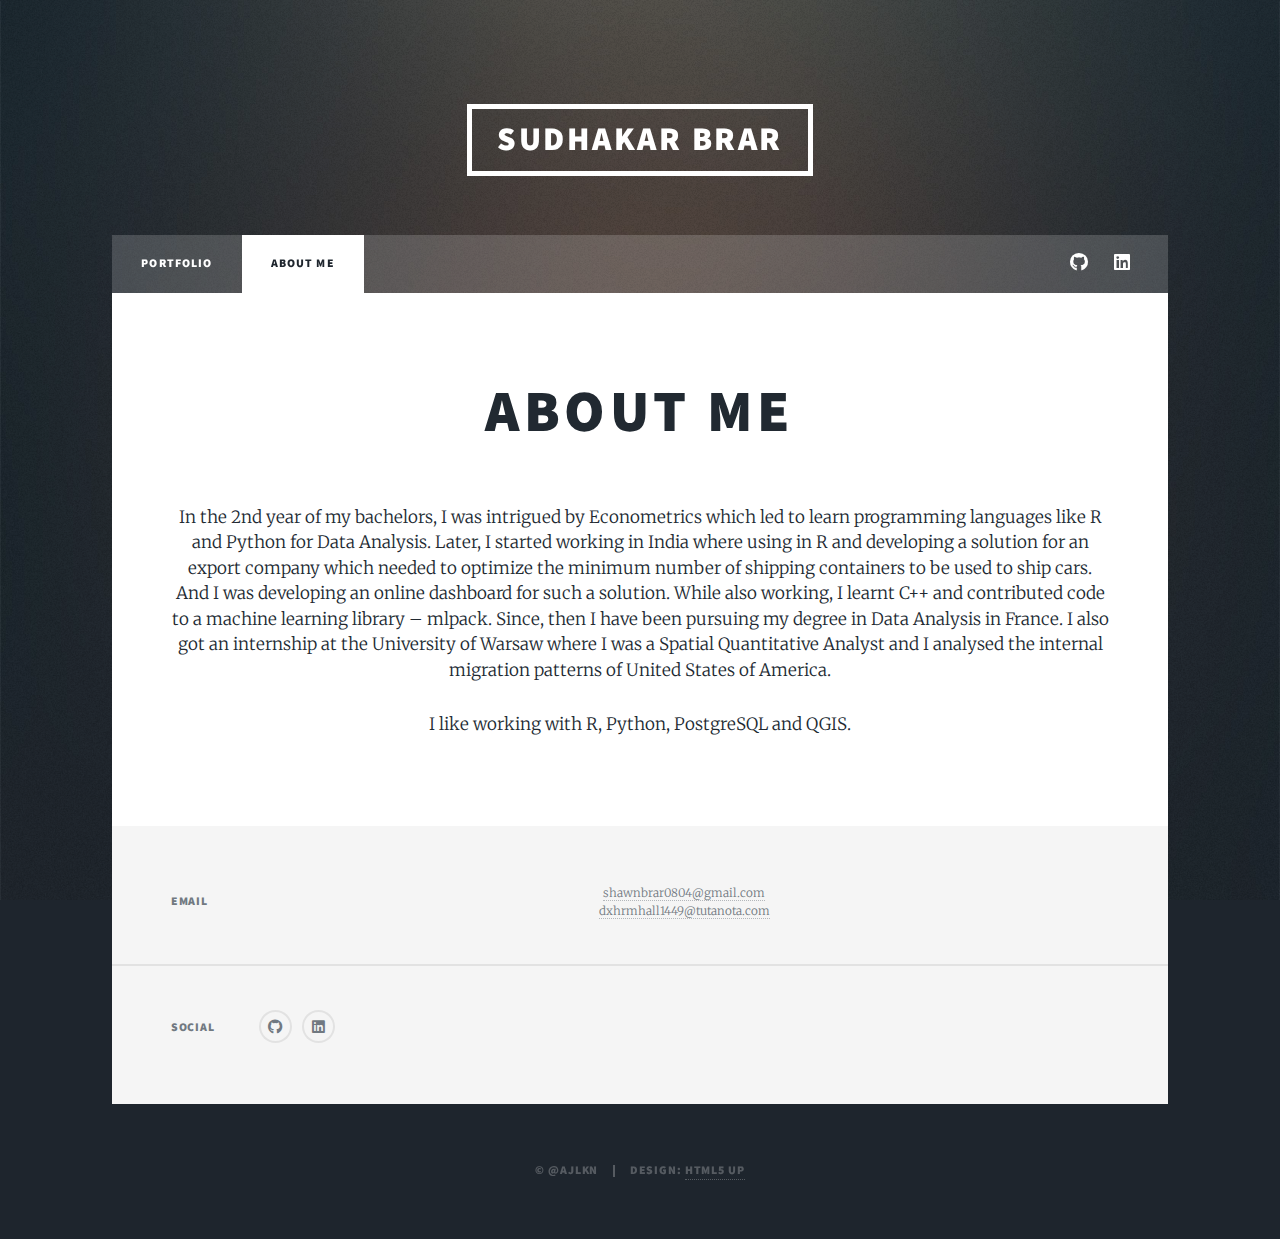
<file: generic.html>
<!DOCTYPE HTML>
<!--
	Massively by HTML5 UP
	html5up.net | @ajlkn
	Free for personal and commercial use under the CCA 3.0 license (html5up.net/license)
-->
<html>
	<head>
		<title>Sudhakar Brar: About Me</title>
		<meta charset="utf-8" />
		<meta name="viewport" content="width=device-width, initial-scale=1, user-scalable=no" />
		<link rel="stylesheet" href="assets/css/main.css" />
		<noscript><link rel="stylesheet" href="assets/css/noscript.css" /></noscript>
	</head>
	<body class="is-preload">

		<!-- Wrapper -->
			<div id="wrapper">

				<!-- Header -->
					<header id="header">
						<a href="index.html" class="logo">Sudhakar Brar</a>
					</header>

				<!-- Nav -->
					<nav id="nav">
						<ul class="links">
							<li><a href="index.html">Portfolio</a></li>
							<li class="active"><a href="generic.html">About Me</a></li>
						</ul>
						<ul class="icons">
							<li><a href="https://github.com/shawnbrar" target="_blank" class="icon brands fa-github"><span class="label">GitHub</span></a></li>
							<li><a href="https://www.linkedin.com/in/sudhakar-brar/" target="_blank" class="icon brands fa-linkedin"><span class="label">Linkedin</span></a></li>
						</ul>
					</nav>


				<!-- Main -->
					<div id="main">

						<!-- Post -->
							<section class="post">
								<header class="major">
									<h1>About Me</h1>
									<p></p>
								</header>
								<p> In the 2nd year of my bachelors, I was intrigued by Econometrics which led to learn programming languages like R and Python for Data Analysis. Later, I started working in India where using in R and developing a solution for an export company which needed to optimize the minimum number of shipping containers to be used to ship cars. And I was developing an online dashboard for such a solution. While also working, I learnt C++ and contributed code to a machine learning library – mlpack. Since, then I have been pursuing my degree in Data Analysis in France. I also got an internship at the University of Warsaw where I was a Spatial Quantitative Analyst and I analysed the internal migration patterns of United States of America.</p>
								<p>I like working with R, Python, PostgreSQL and QGIS.</p>
							</section>

					</div>

				<!-- Footer -->
					<footer id="footer">
						<!-- <section>
							<form method="post" action="#">
								<div class="fields">
									<div class="field">
										<label for="name">Name</label>
										<input type="text" name="name" id="name" />
									</div>
									<div class="field">
										<label for="email">Email</label>
										<input type="text" name="email" id="email" />
									</div>
									<div class="field">
										<label for="message">Message</label>
										<textarea name="message" id="message" rows="3"></textarea>
									</div>
								</div>
								<ul class="actions">
									<li><input type="submit" value="Send Message" /></li>
								</ul>
							</form>
						</section> -->
						<section class="split contact">
							<section>
								<h3>Email</h3>
								<p>
									<a href="mailto:shawnbrar0804@gmail.com">shawnbrar0804@gmail.com</a><br>
									<a href="mailto:dxhrmhall1449@tutanota.com">dxhrmhall1449@tutanota.com</a>
								</p>
							</section>
							<section>
								<h3>Social</h3>
								<ul class="icons alt">
									<li><a href="https://github.com/shawnbrar" target="_blank" class="icon brands alt fa-github"><span target="_blank" class="label">GitHub</span></a></li>
									<li><a href="https://www.linkedin.com/in/sudhakar-brar/" target="_blank"  class="icon brands fa-linkedin"><span class="label">Linkedin</span></a></li>
								</ul>
							</section>
						</section>
					</footer>

				<!-- Copyright -->
					<div id="copyright">
						<ul><li>&copy; @ajlkn</li><li>Design: <a href="https://html5up.net">HTML5 UP</a></li></ul>
					</div>

			</div>

		<!-- Scripts -->
			<script src="assets/js/jquery.min.js"></script>
			<script src="assets/js/jquery.scrollex.min.js"></script>
			<script src="assets/js/jquery.scrolly.min.js"></script>
			<script src="assets/js/browser.min.js"></script>
			<script src="assets/js/breakpoints.min.js"></script>
			<script src="assets/js/util.js"></script>
			<script src="assets/js/main.js"></script>

	</body>
</html>
</file>
<file: assets/css/main.css>
@import url(fontawesome-all.min.css);
@import url("https://fonts.googleapis.com/css?family=Merriweather:300,700,300italic,700italic|Source+Sans+Pro:900");

/*
	Massively by HTML5 UP
	html5up.net | @ajlkn
	Free for personal and commercial use under the CCA 3.0 license (html5up.net/license)
*/

html, body, div, span, applet, object,
iframe, h1, h2, h3, h4, h5, h6, p, blockquote,
pre, a, abbr, acronym, address, big, cite,
code, del, dfn, em, img, ins, kbd, q, s, samp,
small, strike, strong, sub, sup, tt, var, b,
u, i, center, dl, dt, dd, ol, ul, li, fieldset,
form, label, legend, table, caption, tbody,
tfoot, thead, tr, th, td, article, aside,
canvas, details, embed, figure, figcaption,
footer, header, hgroup, menu, nav, output, ruby,
section, summary, time, mark, audio, video {
	margin: 0;
	padding: 0;
	border: 0;
	font-size: 100%;
	font: inherit;
	vertical-align: baseline;}

article, aside, details, figcaption, figure,
footer, header, hgroup, menu, nav, section {
	display: block;}

body {
	line-height: 1;
}

ol, ul {
	list-style: none;
}

blockquote, q {
	quotes: none;
}

	blockquote:before, blockquote:after, q:before, q:after {
		content: '';
		content: none;
	}

table {
	border-collapse: collapse;
	border-spacing: 0;
}

body {
	-webkit-text-size-adjust: none;
}

mark {
	background-color: transparent;
	color: inherit;
}

input::-moz-focus-inner {
	border: 0;
	padding: 0;
}

input, select, textarea {
	-moz-appearance: none;
	-webkit-appearance: none;
	-ms-appearance: none;
	appearance: none;
}

/* Basic */

	@-ms-viewport {
		width: device-width;
	}

	body {
		-ms-overflow-style: scrollbar;
	}

	@media screen and (max-width: 480px) {

		html, body {
			min-width: 320px;
		}

	}

	html {
		box-sizing: border-box;
	}

	*, *:before, *:after {
		box-sizing: inherit;
	}

	body {
		background-color: #1e252d;
	}

		body.is-preload *, body.is-preload *:before, body.is-preload *:after {
			-moz-animation: none !important;
			-webkit-animation: none !important;
			-ms-animation: none !important;
			animation: none !important;
			-moz-transition: none !important;
			-webkit-transition: none !important;
			-ms-transition: none !important;
			transition: none !important;
		}

/* Type */

	html {
		font-size: 16pt;
	}

		@media screen and (max-width: 1680px) {

			html {
				font-size: 12pt;
			}

		}

		@media screen and (max-width: 1280px) {

			html {
				font-size: 11pt;
			}

		}

		@media screen and (max-width: 360px) {

			html {
				font-size: 10pt;
			}

		}

	body {
		color: #212931;
	}

	body, input, select, textarea {
		font-family: "Merriweather", Georgia, serif;
		font-weight: 300;
		font-size: 1rem;
		line-height: 2.375;
	}

	a {
		-moz-transition: color 0.2s ease-in-out, background-color 0.2s ease-in-out, border-color 0.2s ease-in-out, box-shadow 0.2s ease-in-out;
		-webkit-transition: color 0.2s ease-in-out, background-color 0.2s ease-in-out, border-color 0.2s ease-in-out, box-shadow 0.2s ease-in-out;
		-ms-transition: color 0.2s ease-in-out, background-color 0.2s ease-in-out, border-color 0.2s ease-in-out, box-shadow 0.2s ease-in-out;
		transition: color 0.2s ease-in-out, background-color 0.2s ease-in-out, border-color 0.2s ease-in-out, box-shadow 0.2s ease-in-out;
		border-bottom: dotted 1px;
		text-decoration: none;
	}

		a:hover {
			border-bottom-color: transparent;
		}

	strong, b {
		font-weight: 600;
	}

	em, i {
		font-style: italic;
	}

	p {
		font-size: 17px;
		text-align: center;
		margin: 0 0 2rem 0;
		line-height: 150%;
	}

	h1, h2, h3, h4, h5, h6 {
		font-family: "Source Sans Pro", Helvetica, sans-serif;
		font-weight: 900;
		line-height: 1.5;
		letter-spacing: 0.075em;
		text-transform: uppercase;
		margin: 0 0 1rem 0;
	}

		h1 a, h2 a, h3 a, h4 a, h5 a, h6 a {
			border-bottom: 0;
			color: inherit;
			text-decoration: none;
		}

	h1 {
		font-size: 4rem;
		line-height: 1.1;
		margin: 0 0 2rem 0;
	}

	h2 {
		font-size: 1.75rem;
		line-height: 1.3;
		margin: 0 0 1.5rem 0;
	}

	h3 {
		font-size: 1.25rem;
		margin: 0 0 1.5rem 0;
	}

	h4 {
		font-size: 1rem;
	}

	h5 {
		font-size: 0.9rem;
	}

	h6 {
		font-size: 0.8rem;
	}

	sub {
		font-size: 0.8rem;
		position: relative;
		top: 0.5rem;
	}

	sup {
		font-size: 0.8rem;
		position: relative;
		top: -0.5rem;
	}

	blockquote {
		border-left: solid 4px;
		font-style: italic;
		margin: 0 0 2rem 0;
		padding: 0.5rem 0 0.5rem 2rem;
	}

	code {
		border: solid 2px;
		font-family: "Courier New", monospace;
		font-size: 0.9rem;
		margin: 0 0.25rem;
		padding: 0.25rem 0.65rem;
	}

	pre {
		-webkit-overflow-scrolling: touch;
		font-family: "Courier New", monospace;
		font-size: 0.9rem;
		margin: 0 0 2rem 0;
	}

		pre code {
			display: block;
			line-height: 1.75;
			padding: 1rem 1.5rem;
			overflow-x: auto;
		}

	hr {
		border: 0;
		border-bottom: solid 2px;
		margin: 3rem 0;
	}

		hr.major {
			margin: 5rem 0;
		}

	.align-left {
		text-align: left;
	}

	.align-center {
		text-align: center;
	}

	.align-right {
		text-align: right;
	}

	input, select, textarea {
		color: #212931;
	}

	a {
		color: #212931;
		border-bottom-color: rgba(33, 41, 49, 0.5);
	}

		a:hover {
			border-bottom-color: transparent;
			color: #18bfef !important;
		}

	strong, b {
		color: #212931;
	}

	h1, h2, h3, h4, h5, h6 {
		color: #212931;
	}

	blockquote {
		border-left-color: #eeeeee;
	}

	code {
		background: rgba(220, 220, 220, 0.25);
		border-color: #eeeeee;
	}

	hr {
		border-bottom-color: #eeeeee;
	}

/* Row */

	.row {
		display: flex;
		flex-wrap: wrap;
		box-sizing: border-box;
		align-items: stretch;
	}

		.row > * {
			box-sizing: border-box;
		}

		.row.gtr-uniform > * > :last-child {
			margin-bottom: 0;
		}

		.row.aln-left {
			justify-content: flex-start;
		}

		.row.aln-center {
			justify-content: center;
		}

		.row.aln-right {
			justify-content: flex-end;
		}

		.row.aln-top {
			align-items: flex-start;
		}

		.row.aln-middle {
			align-items: center;
		}

		.row.aln-bottom {
			align-items: flex-end;
		}

		.row > .imp {
			order: -1;
		}

		.row > .col-1 {
			width: 8.33333%;
		}

		.row > .off-1 {
			margin-left: 8.33333%;
		}

		.row > .col-2 {
			width: 16.66667%;
		}

		.row > .off-2 {
			margin-left: 16.66667%;
		}

		.row > .col-3 {
			width: 25%;
		}

		.row > .off-3 {
			margin-left: 25%;
		}

		.row > .col-4 {
			width: 33.33333%;
		}

		.row > .off-4 {
			margin-left: 33.33333%;
		}

		.row > .col-5 {
			width: 41.66667%;
		}

		.row > .off-5 {
			margin-left: 41.66667%;
		}

		.row > .col-6 {
			width: 50%;
		}

		.row > .off-6 {
			margin-left: 50%;
		}

		.row > .col-7 {
			width: 58.33333%;
		}

		.row > .off-7 {
			margin-left: 58.33333%;
		}

		.row > .col-8 {
			width: 66.66667%;
		}

		.row > .off-8 {
			margin-left: 66.66667%;
		}

		.row > .col-9 {
			width: 75%;
		}

		.row > .off-9 {
			margin-left: 75%;
		}

		.row > .col-10 {
			width: 83.33333%;
		}

		.row > .off-10 {
			margin-left: 83.33333%;
		}

		.row > .col-11 {
			width: 91.66667%;
		}

		.row > .off-11 {
			margin-left: 91.66667%;
		}

		.row > .col-12 {
			width: 100%;
		}

		.row > .off-12 {
			margin-left: 100%;
		}

		.row.gtr-0 {
			margin-top: 0;
			margin-left: 0rem;
		}

			.row.gtr-0 > * {
				padding: 0 0 0 0rem;
			}

			.row.gtr-0.gtr-uniform {
				margin-top: 0rem;
			}

				.row.gtr-0.gtr-uniform > * {
					padding-top: 0rem;
				}

		.row.gtr-25 {
			margin-top: 0;
			margin-left: -0.375rem;
		}

			.row.gtr-25 > * {
				padding: 0 0 0 0.375rem;
			}

			.row.gtr-25.gtr-uniform {
				margin-top: -0.375rem;
			}

				.row.gtr-25.gtr-uniform > * {
					padding-top: 0.375rem;
				}

		.row.gtr-50 {
			margin-top: 0;
			margin-left: -0.75rem;
		}

			.row.gtr-50 > * {
				padding: 0 0 0 0.75rem;
			}

			.row.gtr-50.gtr-uniform {
				margin-top: -0.75rem;
			}

				.row.gtr-50.gtr-uniform > * {
					padding-top: 0.75rem;
				}

		.row {
			margin-top: 0;
			margin-left: -1.5rem;
		}

			.row > * {
				padding: 0 0 0 1.5rem;
			}

			.row.gtr-uniform {
				margin-top: -1.5rem;
			}

				.row.gtr-uniform > * {
					padding-top: 1.5rem;
				}

		.row.gtr-150 {
			margin-top: 0;
			margin-left: -2.25rem;
		}

			.row.gtr-150 > * {
				padding: 0 0 0 2.25rem;
			}

			.row.gtr-150.gtr-uniform {
				margin-top: -2.25rem;
			}

				.row.gtr-150.gtr-uniform > * {
					padding-top: 2.25rem;
				}

		.row.gtr-200 {
			margin-top: 0;
			margin-left: -3rem;
		}

			.row.gtr-200 > * {
				padding: 0 0 0 3rem;
			}

			.row.gtr-200.gtr-uniform {
				margin-top: -3rem;
			}

				.row.gtr-200.gtr-uniform > * {
					padding-top: 3rem;
				}

		@media screen and (max-width: 1680px) {

			.row {
				display: flex;
				flex-wrap: wrap;
				box-sizing: border-box;
				align-items: stretch;
			}

				.row > * {
					box-sizing: border-box;
				}

				.row.gtr-uniform > * > :last-child {
					margin-bottom: 0;
				}

				.row.aln-left {
					justify-content: flex-start;
				}

				.row.aln-center {
					justify-content: center;
				}

				.row.aln-right {
					justify-content: flex-end;
				}

				.row.aln-top {
					align-items: flex-start;
				}

				.row.aln-middle {
					align-items: center;
				}

				.row.aln-bottom {
					align-items: flex-end;
				}

				.row > .imp-xlarge {
					order: -1;
				}

				.row > .col-1-xlarge {
					width: 8.33333%;
				}

				.row > .off-1-xlarge {
					margin-left: 8.33333%;
				}

				.row > .col-2-xlarge {
					width: 16.66667%;
				}

				.row > .off-2-xlarge {
					margin-left: 16.66667%;
				}

				.row > .col-3-xlarge {
					width: 25%;
				}

				.row > .off-3-xlarge {
					margin-left: 25%;
				}

				.row > .col-4-xlarge {
					width: 33.33333%;
				}

				.row > .off-4-xlarge {
					margin-left: 33.33333%;
				}

				.row > .col-5-xlarge {
					width: 41.66667%;
				}

				.row > .off-5-xlarge {
					margin-left: 41.66667%;
				}

				.row > .col-6-xlarge {
					width: 50%;
				}

				.row > .off-6-xlarge {
					margin-left: 50%;
				}

				.row > .col-7-xlarge {
					width: 58.33333%;
				}

				.row > .off-7-xlarge {
					margin-left: 58.33333%;
				}

				.row > .col-8-xlarge {
					width: 66.66667%;
				}

				.row > .off-8-xlarge {
					margin-left: 66.66667%;
				}

				.row > .col-9-xlarge {
					width: 75%;
				}

				.row > .off-9-xlarge {
					margin-left: 75%;
				}

				.row > .col-10-xlarge {
					width: 83.33333%;
				}

				.row > .off-10-xlarge {
					margin-left: 83.33333%;
				}

				.row > .col-11-xlarge {
					width: 91.66667%;
				}

				.row > .off-11-xlarge {
					margin-left: 91.66667%;
				}

				.row > .col-12-xlarge {
					width: 100%;
				}

				.row > .off-12-xlarge {
					margin-left: 100%;
				}

				.row.gtr-0 {
					margin-top: 0;
					margin-left: 0rem;
				}

					.row.gtr-0 > * {
						padding: 0 0 0 0rem;
					}

					.row.gtr-0.gtr-uniform {
						margin-top: 0rem;
					}

						.row.gtr-0.gtr-uniform > * {
							padding-top: 0rem;
						}

				.row.gtr-25 {
					margin-top: 0;
					margin-left: -0.375rem;
				}

					.row.gtr-25 > * {
						padding: 0 0 0 0.375rem;
					}

					.row.gtr-25.gtr-uniform {
						margin-top: -0.375rem;
					}

						.row.gtr-25.gtr-uniform > * {
							padding-top: 0.375rem;
						}

				.row.gtr-50 {
					margin-top: 0;
					margin-left: -0.75rem;
				}

					.row.gtr-50 > * {
						padding: 0 0 0 0.75rem;
					}

					.row.gtr-50.gtr-uniform {
						margin-top: -0.75rem;
					}

						.row.gtr-50.gtr-uniform > * {
							padding-top: 0.75rem;
						}

				.row {
					margin-top: 0;
					margin-left: -1.5rem;
				}

					.row > * {
						padding: 0 0 0 1.5rem;
					}

					.row.gtr-uniform {
						margin-top: -1.5rem;
					}

						.row.gtr-uniform > * {
							padding-top: 1.5rem;
						}

				.row.gtr-150 {
					margin-top: 0;
					margin-left: -2.25rem;
				}

					.row.gtr-150 > * {
						padding: 0 0 0 2.25rem;
					}

					.row.gtr-150.gtr-uniform {
						margin-top: -2.25rem;
					}

						.row.gtr-150.gtr-uniform > * {
							padding-top: 2.25rem;
						}

				.row.gtr-200 {
					margin-top: 0;
					margin-left: -3rem;
				}

					.row.gtr-200 > * {
						padding: 0 0 0 3rem;
					}

					.row.gtr-200.gtr-uniform {
						margin-top: -3rem;
					}

						.row.gtr-200.gtr-uniform > * {
							padding-top: 3rem;
						}

		}

		@media screen and (max-width: 1280px) {

			.row {
				display: flex;
				flex-wrap: wrap;
				box-sizing: border-box;
				align-items: stretch;
			}

				.row > * {
					box-sizing: border-box;
				}

				.row.gtr-uniform > * > :last-child {
					margin-bottom: 0;
				}

				.row.aln-left {
					justify-content: flex-start;
				}

				.row.aln-center {
					justify-content: center;
				}

				.row.aln-right {
					justify-content: flex-end;
				}

				.row.aln-top {
					align-items: flex-start;
				}

				.row.aln-middle {
					align-items: center;
				}

				.row.aln-bottom {
					align-items: flex-end;
				}

				.row > .imp-large {
					order: -1;
				}

				.row > .col-1-large {
					width: 8.33333%;
				}

				.row > .off-1-large {
					margin-left: 8.33333%;
				}

				.row > .col-2-large {
					width: 16.66667%;
				}

				.row > .off-2-large {
					margin-left: 16.66667%;
				}

				.row > .col-3-large {
					width: 25%;
				}

				.row > .off-3-large {
					margin-left: 25%;
				}

				.row > .col-4-large {
					width: 33.33333%;
				}

				.row > .off-4-large {
					margin-left: 33.33333%;
				}

				.row > .col-5-large {
					width: 41.66667%;
				}

				.row > .off-5-large {
					margin-left: 41.66667%;
				}

				.row > .col-6-large {
					width: 50%;
				}

				.row > .off-6-large {
					margin-left: 50%;
				}

				.row > .col-7-large {
					width: 58.33333%;
				}

				.row > .off-7-large {
					margin-left: 58.33333%;
				}

				.row > .col-8-large {
					width: 66.66667%;
				}

				.row > .off-8-large {
					margin-left: 66.66667%;
				}

				.row > .col-9-large {
					width: 75%;
				}

				.row > .off-9-large {
					margin-left: 75%;
				}

				.row > .col-10-large {
					width: 83.33333%;
				}

				.row > .off-10-large {
					margin-left: 83.33333%;
				}

				.row > .col-11-large {
					width: 91.66667%;
				}

				.row > .off-11-large {
					margin-left: 91.66667%;
				}

				.row > .col-12-large {
					width: 100%;
				}

				.row > .off-12-large {
					margin-left: 100%;
				}

				.row.gtr-0 {
					margin-top: 0;
					margin-left: 0rem;
				}

					.row.gtr-0 > * {
						padding: 0 0 0 0rem;
					}

					.row.gtr-0.gtr-uniform {
						margin-top: 0rem;
					}

						.row.gtr-0.gtr-uniform > * {
							padding-top: 0rem;
						}

				.row.gtr-25 {
					margin-top: 0;
					margin-left: -0.375rem;
				}

					.row.gtr-25 > * {
						padding: 0 0 0 0.375rem;
					}

					.row.gtr-25.gtr-uniform {
						margin-top: -0.375rem;
					}

						.row.gtr-25.gtr-uniform > * {
							padding-top: 0.375rem;
						}

				.row.gtr-50 {
					margin-top: 0;
					margin-left: -0.75rem;
				}

					.row.gtr-50 > * {
						padding: 0 0 0 0.75rem;
					}

					.row.gtr-50.gtr-uniform {
						margin-top: -0.75rem;
					}

						.row.gtr-50.gtr-uniform > * {
							padding-top: 0.75rem;
						}

				.row {
					margin-top: 0;
					margin-left: -1.5rem;
				}

					.row > * {
						padding: 0 0 0 1.5rem;
					}

					.row.gtr-uniform {
						margin-top: -1.5rem;
					}

						.row.gtr-uniform > * {
							padding-top: 1.5rem;
						}

				.row.gtr-150 {
					margin-top: 0;
					margin-left: -2.25rem;
				}

					.row.gtr-150 > * {
						padding: 0 0 0 2.25rem;
					}

					.row.gtr-150.gtr-uniform {
						margin-top: -2.25rem;
					}

						.row.gtr-150.gtr-uniform > * {
							padding-top: 2.25rem;
						}

				.row.gtr-200 {
					margin-top: 0;
					margin-left: -3rem;
				}

					.row.gtr-200 > * {
						padding: 0 0 0 3rem;
					}

					.row.gtr-200.gtr-uniform {
						margin-top: -3rem;
					}

						.row.gtr-200.gtr-uniform > * {
							padding-top: 3rem;
						}

		}

		@media screen and (max-width: 980px) {

			.row {
				display: flex;
				flex-wrap: wrap;
				box-sizing: border-box;
				align-items: stretch;
			}

				.row > * {
					box-sizing: border-box;
				}

				.row.gtr-uniform > * > :last-child {
					margin-bottom: 0;
				}

				.row.aln-left {
					justify-content: flex-start;
				}

				.row.aln-center {
					justify-content: center;
				}

				.row.aln-right {
					justify-content: flex-end;
				}

				.row.aln-top {
					align-items: flex-start;
				}

				.row.aln-middle {
					align-items: center;
				}

				.row.aln-bottom {
					align-items: flex-end;
				}

				.row > .imp-medium {
					order: -1;
				}

				.row > .col-1-medium {
					width: 8.33333%;
				}

				.row > .off-1-medium {
					margin-left: 8.33333%;
				}

				.row > .col-2-medium {
					width: 16.66667%;
				}

				.row > .off-2-medium {
					margin-left: 16.66667%;
				}

				.row > .col-3-medium {
					width: 25%;
				}

				.row > .off-3-medium {
					margin-left: 25%;
				}

				.row > .col-4-medium {
					width: 33.33333%;
				}

				.row > .off-4-medium {
					margin-left: 33.33333%;
				}

				.row > .col-5-medium {
					width: 41.66667%;
				}

				.row > .off-5-medium {
					margin-left: 41.66667%;
				}

				.row > .col-6-medium {
					width: 50%;
				}

				.row > .off-6-medium {
					margin-left: 50%;
				}

				.row > .col-7-medium {
					width: 58.33333%;
				}

				.row > .off-7-medium {
					margin-left: 58.33333%;
				}

				.row > .col-8-medium {
					width: 66.66667%;
				}

				.row > .off-8-medium {
					margin-left: 66.66667%;
				}

				.row > .col-9-medium {
					width: 75%;
				}

				.row > .off-9-medium {
					margin-left: 75%;
				}

				.row > .col-10-medium {
					width: 83.33333%;
				}

				.row > .off-10-medium {
					margin-left: 83.33333%;
				}

				.row > .col-11-medium {
					width: 91.66667%;
				}

				.row > .off-11-medium {
					margin-left: 91.66667%;
				}

				.row > .col-12-medium {
					width: 100%;
				}

				.row > .off-12-medium {
					margin-left: 100%;
				}

				.row.gtr-0 {
					margin-top: 0;
					margin-left: 0rem;
				}

					.row.gtr-0 > * {
						padding: 0 0 0 0rem;
					}

					.row.gtr-0.gtr-uniform {
						margin-top: 0rem;
					}

						.row.gtr-0.gtr-uniform > * {
							padding-top: 0rem;
						}

				.row.gtr-25 {
					margin-top: 0;
					margin-left: -0.375rem;
				}

					.row.gtr-25 > * {
						padding: 0 0 0 0.375rem;
					}

					.row.gtr-25.gtr-uniform {
						margin-top: -0.375rem;
					}

						.row.gtr-25.gtr-uniform > * {
							padding-top: 0.375rem;
						}

				.row.gtr-50 {
					margin-top: 0;
					margin-left: -0.75rem;
				}

					.row.gtr-50 > * {
						padding: 0 0 0 0.75rem;
					}

					.row.gtr-50.gtr-uniform {
						margin-top: -0.75rem;
					}

						.row.gtr-50.gtr-uniform > * {
							padding-top: 0.75rem;
						}

				.row {
					margin-top: 0;
					margin-left: -1.5rem;
				}

					.row > * {
						padding: 0 0 0 1.5rem;
					}

					.row.gtr-uniform {
						margin-top: -1.5rem;
					}

						.row.gtr-uniform > * {
							padding-top: 1.5rem;
						}

				.row.gtr-150 {
					margin-top: 0;
					margin-left: -2.25rem;
				}

					.row.gtr-150 > * {
						padding: 0 0 0 2.25rem;
					}

					.row.gtr-150.gtr-uniform {
						margin-top: -2.25rem;
					}

						.row.gtr-150.gtr-uniform > * {
							padding-top: 2.25rem;
						}

				.row.gtr-200 {
					margin-top: 0;
					margin-left: -3rem;
				}

					.row.gtr-200 > * {
						padding: 0 0 0 3rem;
					}

					.row.gtr-200.gtr-uniform {
						margin-top: -3rem;
					}

						.row.gtr-200.gtr-uniform > * {
							padding-top: 3rem;
						}

		}

		@media screen and (max-width: 736px) {

			.row {
				display: flex;
				flex-wrap: wrap;
				box-sizing: border-box;
				align-items: stretch;
			}

				.row > * {
					box-sizing: border-box;
				}

				.row.gtr-uniform > * > :last-child {
					margin-bottom: 0;
				}

				.row.aln-left {
					justify-content: flex-start;
				}

				.row.aln-center {
					justify-content: center;
				}

				.row.aln-right {
					justify-content: flex-end;
				}

				.row.aln-top {
					align-items: flex-start;
				}

				.row.aln-middle {
					align-items: center;
				}

				.row.aln-bottom {
					align-items: flex-end;
				}

				.row > .imp-small {
					order: -1;
				}

				.row > .col-1-small {
					width: 8.33333%;
				}

				.row > .off-1-small {
					margin-left: 8.33333%;
				}

				.row > .col-2-small {
					width: 16.66667%;
				}

				.row > .off-2-small {
					margin-left: 16.66667%;
				}

				.row > .col-3-small {
					width: 25%;
				}

				.row > .off-3-small {
					margin-left: 25%;
				}

				.row > .col-4-small {
					width: 33.33333%;
				}

				.row > .off-4-small {
					margin-left: 33.33333%;
				}

				.row > .col-5-small {
					width: 41.66667%;
				}

				.row > .off-5-small {
					margin-left: 41.66667%;
				}

				.row > .col-6-small {
					width: 50%;
				}

				.row > .off-6-small {
					margin-left: 50%;
				}

				.row > .col-7-small {
					width: 58.33333%;
				}

				.row > .off-7-small {
					margin-left: 58.33333%;
				}

				.row > .col-8-small {
					width: 66.66667%;
				}

				.row > .off-8-small {
					margin-left: 66.66667%;
				}

				.row > .col-9-small {
					width: 75%;
				}

				.row > .off-9-small {
					margin-left: 75%;
				}

				.row > .col-10-small {
					width: 83.33333%;
				}

				.row > .off-10-small {
					margin-left: 83.33333%;
				}

				.row > .col-11-small {
					width: 91.66667%;
				}

				.row > .off-11-small {
					margin-left: 91.66667%;
				}

				.row > .col-12-small {
					width: 100%;
				}

				.row > .off-12-small {
					margin-left: 100%;
				}

				.row.gtr-0 {
					margin-top: 0;
					margin-left: 0rem;
				}

					.row.gtr-0 > * {
						padding: 0 0 0 0rem;
					}

					.row.gtr-0.gtr-uniform {
						margin-top: 0rem;
					}

						.row.gtr-0.gtr-uniform > * {
							padding-top: 0rem;
						}

				.row.gtr-25 {
					margin-top: 0;
					margin-left: -0.375rem;
				}

					.row.gtr-25 > * {
						padding: 0 0 0 0.375rem;
					}

					.row.gtr-25.gtr-uniform {
						margin-top: -0.375rem;
					}

						.row.gtr-25.gtr-uniform > * {
							padding-top: 0.375rem;
						}

				.row.gtr-50 {
					margin-top: 0;
					margin-left: -0.75rem;
				}

					.row.gtr-50 > * {
						padding: 0 0 0 0.75rem;
					}

					.row.gtr-50.gtr-uniform {
						margin-top: -0.75rem;
					}

						.row.gtr-50.gtr-uniform > * {
							padding-top: 0.75rem;
						}

				.row {
					margin-top: 0;
					margin-left: -1.5rem;
				}

					.row > * {
						padding: 0 0 0 1.5rem;
					}

					.row.gtr-uniform {
						margin-top: -1.5rem;
					}

						.row.gtr-uniform > * {
							padding-top: 1.5rem;
						}

				.row.gtr-150 {
					margin-top: 0;
					margin-left: -2.25rem;
				}

					.row.gtr-150 > * {
						padding: 0 0 0 2.25rem;
					}

					.row.gtr-150.gtr-uniform {
						margin-top: -2.25rem;
					}

						.row.gtr-150.gtr-uniform > * {
							padding-top: 2.25rem;
						}

				.row.gtr-200 {
					margin-top: 0;
					margin-left: -3rem;
				}

					.row.gtr-200 > * {
						padding: 0 0 0 3rem;
					}

					.row.gtr-200.gtr-uniform {
						margin-top: -3rem;
					}

						.row.gtr-200.gtr-uniform > * {
							padding-top: 3rem;
						}

		}

		@media screen and (max-width: 480px) {

			.row {
				display: flex;
				flex-wrap: wrap;
				box-sizing: border-box;
				align-items: stretch;
			}

				.row > * {
					box-sizing: border-box;
				}

				.row.gtr-uniform > * > :last-child {
					margin-bottom: 0;
				}

				.row.aln-left {
					justify-content: flex-start;
				}

				.row.aln-center {
					justify-content: center;
				}

				.row.aln-right {
					justify-content: flex-end;
				}

				.row.aln-top {
					align-items: flex-start;
				}

				.row.aln-middle {
					align-items: center;
				}

				.row.aln-bottom {
					align-items: flex-end;
				}

				.row > .imp-xsmall {
					order: -1;
				}

				.row > .col-1-xsmall {
					width: 8.33333%;
				}

				.row > .off-1-xsmall {
					margin-left: 8.33333%;
				}

				.row > .col-2-xsmall {
					width: 16.66667%;
				}

				.row > .off-2-xsmall {
					margin-left: 16.66667%;
				}

				.row > .col-3-xsmall {
					width: 25%;
				}

				.row > .off-3-xsmall {
					margin-left: 25%;
				}

				.row > .col-4-xsmall {
					width: 33.33333%;
				}

				.row > .off-4-xsmall {
					margin-left: 33.33333%;
				}

				.row > .col-5-xsmall {
					width: 41.66667%;
				}

				.row > .off-5-xsmall {
					margin-left: 41.66667%;
				}

				.row > .col-6-xsmall {
					width: 50%;
				}

				.row > .off-6-xsmall {
					margin-left: 50%;
				}

				.row > .col-7-xsmall {
					width: 58.33333%;
				}

				.row > .off-7-xsmall {
					margin-left: 58.33333%;
				}

				.row > .col-8-xsmall {
					width: 66.66667%;
				}

				.row > .off-8-xsmall {
					margin-left: 66.66667%;
				}

				.row > .col-9-xsmall {
					width: 75%;
				}

				.row > .off-9-xsmall {
					margin-left: 75%;
				}

				.row > .col-10-xsmall {
					width: 83.33333%;
				}

				.row > .off-10-xsmall {
					margin-left: 83.33333%;
				}

				.row > .col-11-xsmall {
					width: 91.66667%;
				}

				.row > .off-11-xsmall {
					margin-left: 91.66667%;
				}

				.row > .col-12-xsmall {
					width: 100%;
				}

				.row > .off-12-xsmall {
					margin-left: 100%;
				}

				.row.gtr-0 {
					margin-top: 0;
					margin-left: 0rem;
				}

					.row.gtr-0 > * {
						padding: 0 0 0 0rem;
					}

					.row.gtr-0.gtr-uniform {
						margin-top: 0rem;
					}

						.row.gtr-0.gtr-uniform > * {
							padding-top: 0rem;
						}

				.row.gtr-25 {
					margin-top: 0;
					margin-left: -0.375rem;
				}

					.row.gtr-25 > * {
						padding: 0 0 0 0.375rem;
					}

					.row.gtr-25.gtr-uniform {
						margin-top: -0.375rem;
					}

						.row.gtr-25.gtr-uniform > * {
							padding-top: 0.375rem;
						}

				.row.gtr-50 {
					margin-top: 0;
					margin-left: -0.75rem;
				}

					.row.gtr-50 > * {
						padding: 0 0 0 0.75rem;
					}

					.row.gtr-50.gtr-uniform {
						margin-top: -0.75rem;
					}

						.row.gtr-50.gtr-uniform > * {
							padding-top: 0.75rem;
						}

				.row {
					margin-top: 0;
					margin-left: -1.5rem;
				}

					.row > * {
						padding: 0 0 0 1.5rem;
					}

					.row.gtr-uniform {
						margin-top: -1.5rem;
					}

						.row.gtr-uniform > * {
							padding-top: 1.5rem;
						}

				.row.gtr-150 {
					margin-top: 0;
					margin-left: -2.25rem;
				}

					.row.gtr-150 > * {
						padding: 0 0 0 2.25rem;
					}

					.row.gtr-150.gtr-uniform {
						margin-top: -2.25rem;
					}

						.row.gtr-150.gtr-uniform > * {
							padding-top: 2.25rem;
						}

				.row.gtr-200 {
					margin-top: 0;
					margin-left: -3rem;
				}

					.row.gtr-200 > * {
						padding: 0 0 0 3rem;
					}

					.row.gtr-200.gtr-uniform {
						margin-top: -3rem;
					}

						.row.gtr-200.gtr-uniform > * {
							padding-top: 3rem;
						}

		}

		@media screen and (max-width: 360px) {

			.row {
				display: flex;
				flex-wrap: wrap;
				box-sizing: border-box;
				align-items: stretch;
			}

				.row > * {
					box-sizing: border-box;
				}

				.row.gtr-uniform > * > :last-child {
					margin-bottom: 0;
				}

				.row.aln-left {
					justify-content: flex-start;
				}

				.row.aln-center {
					justify-content: center;
				}

				.row.aln-right {
					justify-content: flex-end;
				}

				.row.aln-top {
					align-items: flex-start;
				}

				.row.aln-middle {
					align-items: center;
				}

				.row.aln-bottom {
					align-items: flex-end;
				}

				.row > .imp-xxsmall {
					order: -1;
				}

				.row > .col-1-xxsmall {
					width: 8.33333%;
				}

				.row > .off-1-xxsmall {
					margin-left: 8.33333%;
				}

				.row > .col-2-xxsmall {
					width: 16.66667%;
				}

				.row > .off-2-xxsmall {
					margin-left: 16.66667%;
				}

				.row > .col-3-xxsmall {
					width: 25%;
				}

				.row > .off-3-xxsmall {
					margin-left: 25%;
				}

				.row > .col-4-xxsmall {
					width: 33.33333%;
				}

				.row > .off-4-xxsmall {
					margin-left: 33.33333%;
				}

				.row > .col-5-xxsmall {
					width: 41.66667%;
				}

				.row > .off-5-xxsmall {
					margin-left: 41.66667%;
				}

				.row > .col-6-xxsmall {
					width: 50%;
				}

				.row > .off-6-xxsmall {
					margin-left: 50%;
				}

				.row > .col-7-xxsmall {
					width: 58.33333%;
				}

				.row > .off-7-xxsmall {
					margin-left: 58.33333%;
				}

				.row > .col-8-xxsmall {
					width: 66.66667%;
				}

				.row > .off-8-xxsmall {
					margin-left: 66.66667%;
				}

				.row > .col-9-xxsmall {
					width: 75%;
				}

				.row > .off-9-xxsmall {
					margin-left: 75%;
				}

				.row > .col-10-xxsmall {
					width: 83.33333%;
				}

				.row > .off-10-xxsmall {
					margin-left: 83.33333%;
				}

				.row > .col-11-xxsmall {
					width: 91.66667%;
				}

				.row > .off-11-xxsmall {
					margin-left: 91.66667%;
				}

				.row > .col-12-xxsmall {
					width: 100%;
				}

				.row > .off-12-xxsmall {
					margin-left: 100%;
				}

				.row.gtr-0 {
					margin-top: 0;
					margin-left: 0rem;
				}

					.row.gtr-0 > * {
						padding: 0 0 0 0rem;
					}

					.row.gtr-0.gtr-uniform {
						margin-top: 0rem;
					}

						.row.gtr-0.gtr-uniform > * {
							padding-top: 0rem;
						}

				.row.gtr-25 {
					margin-top: 0;
					margin-left: -0.375rem;
				}

					.row.gtr-25 > * {
						padding: 0 0 0 0.375rem;
					}

					.row.gtr-25.gtr-uniform {
						margin-top: -0.375rem;
					}

						.row.gtr-25.gtr-uniform > * {
							padding-top: 0.375rem;
						}

				.row.gtr-50 {
					margin-top: 0;
					margin-left: -0.75rem;
				}

					.row.gtr-50 > * {
						padding: 0 0 0 0.75rem;
					}

					.row.gtr-50.gtr-uniform {
						margin-top: -0.75rem;
					}

						.row.gtr-50.gtr-uniform > * {
							padding-top: 0.75rem;
						}

				.row {
					margin-top: 0;
					margin-left: -1.5rem;
				}

					.row > * {
						padding: 0 0 0 1.5rem;
					}

					.row.gtr-uniform {
						margin-top: -1.5rem;
					}

						.row.gtr-uniform > * {
							padding-top: 1.5rem;
						}

				.row.gtr-150 {
					margin-top: 0;
					margin-left: -2.25rem;
				}

					.row.gtr-150 > * {
						padding: 0 0 0 2.25rem;
					}

					.row.gtr-150.gtr-uniform {
						margin-top: -2.25rem;
					}

						.row.gtr-150.gtr-uniform > * {
							padding-top: 2.25rem;
						}

				.row.gtr-200 {
					margin-top: 0;
					margin-left: -3rem;
				}

					.row.gtr-200 > * {
						padding: 0 0 0 3rem;
					}

					.row.gtr-200.gtr-uniform {
						margin-top: -3rem;
					}

						.row.gtr-200.gtr-uniform > * {
							padding-top: 3rem;
						}

		}

/* Box */

	.box {
		border: solid 2px;
		margin-bottom: 2rem;
		padding: 1.5rem;
	}

		.box > :last-child,
		.box > :last-child > :last-child,
		.box > :last-child > :last-child > :last-child {
			margin-bottom: 0;
		}

		.box.alt {
			border: 0;
			border-radius: 0;
			padding: 0;
		}

	.box {
		border-color: #eeeeee;
	}

/* Button */

	input[type="submit"],
	input[type="reset"],
	input[type="button"],
	button,
	.button {
		-moz-appearance: none;
		-webkit-appearance: none;
		-ms-appearance: none;
		appearance: none;
		-moz-transition: background-color 0.2s ease-in-out, box-shadow 0.2s ease-in-out, color 0.2s ease-in-out;
		-webkit-transition: background-color 0.2s ease-in-out, box-shadow 0.2s ease-in-out, color 0.2s ease-in-out;
		-ms-transition: background-color 0.2s ease-in-out, box-shadow 0.2s ease-in-out, color 0.2s ease-in-out;
		transition: background-color 0.2s ease-in-out, box-shadow 0.2s ease-in-out, color 0.2s ease-in-out;
		border: 0;
		border-radius: 0;
		cursor: pointer;
		display: inline-block;
		font-family: "Source Sans Pro", Helvetica, sans-serif;
		font-size: 0.8rem;
		font-weight: 900;
		letter-spacing: 0.075em;
		height: 3rem;
		line-height: 3rem;
		padding: 0 2rem;
		text-align: center;
		text-decoration: none;
		text-transform: uppercase;
		white-space: nowrap;
	}

		input[type="submit"].icon:before,
		input[type="reset"].icon:before,
		input[type="button"].icon:before,
		button.icon:before,
		.button.icon:before {
			margin-right: 0.5rem;
		}

		input[type="submit"].icon.solo,
		input[type="reset"].icon.solo,
		input[type="button"].icon.solo,
		button.icon.solo,
		.button.icon.solo {
			position: relative;
			width: 4rem;
			height: 4rem;
			line-height: 4rem;
			border-radius: 4rem;
			text-indent: 4rem;
			overflow: hidden;
			padding: 0;
			white-space: nowrap;
		}

			input[type="submit"].icon.solo:before,
			input[type="reset"].icon.solo:before,
			input[type="button"].icon.solo:before,
			button.icon.solo:before,
			.button.icon.solo:before {
				position: absolute;
				display: block;
				top: 0;
				left: 0;
				width: inherit;
				height: inherit;
				line-height: inherit;
				font-size: 1.25rem;
				margin-right: 0;
				text-align: center;
				text-indent: 0;
			}

		input[type="submit"].fit,
		input[type="reset"].fit,
		input[type="button"].fit,
		button.fit,
		.button.fit {
			width: 100%;
		}

		input[type="submit"].small,
		input[type="reset"].small,
		input[type="button"].small,
		button.small,
		.button.small {
			font-size: 0.7rem;
			height: 2.5rem;
			line-height: 2.5rem;
			padding: 0 1.5rem;
		}

		input[type="submit"].large,
		input[type="reset"].large,
		input[type="button"].large,
		button.large,
		.button.large {
			font-size: 0.9rem;
			height: 3.5rem;
			line-height: 3.5rem;
			padding: 0 2.75rem;
		}

		@media screen and (max-width: 980px) {

			input[type="submit"],
			input[type="reset"],
			input[type="button"],
			button,
			.button {
				font-size: 0.9rem;
				height: 3.25rem;
				line-height: 3.25rem;
			}

				input[type="submit"].large,
				input[type="reset"].large,
				input[type="button"].large,
				button.large,
				.button.large {
					font-size: 1rem;
					height: 3.75rem;
					line-height: 3.75rem;
				}

		}

		input[type="submit"].disabled, input[type="submit"]:disabled,
		input[type="reset"].disabled,
		input[type="reset"]:disabled,
		input[type="button"].disabled,
		input[type="button"]:disabled,
		button.disabled,
		button:disabled,
		.button.disabled,
		.button:disabled {
			pointer-events: none;
			opacity: 0.25;
		}

	input[type="submit"],
	input[type="reset"],
	input[type="button"],
	button,
	.button {
		background-color: transparent;
		box-shadow: inset 0 0 0 2px #212931;
		color: #212931 !important;
	}

		input[type="submit"]:hover,
		input[type="reset"]:hover,
		input[type="button"]:hover,
		button:hover,
		.button:hover {
			box-shadow: inset 0 0 0 2px #18bfef;
			color: #18bfef !important;
		}

		input[type="submit"].primary,
		input[type="reset"].primary,
		input[type="button"].primary,
		button.primary,
		.button.primary {
			background-color: #212931;
			box-shadow: none;
			color: #ffffff !important;
		}

			input[type="submit"].primary:hover,
			input[type="reset"].primary:hover,
			input[type="button"].primary:hover,
			button.primary:hover,
			.button.primary:hover {
				background-color: #18bfef;
			}

/* Form */

	form {
		margin: 0 0 2rem 0;
	}

		form > :last-child {
			margin-bottom: 0;
		}

		form > .fields {
			display: -moz-flex;
			display: -webkit-flex;
			display: -ms-flex;
			display: flex;
			-moz-flex-wrap: wrap;
			-webkit-flex-wrap: wrap;
			-ms-flex-wrap: wrap;
			flex-wrap: wrap;
			width: calc(100% + 3rem);
			margin: -1.5rem 0 2rem -1.5rem;
		}

			form > .fields > .field {
				-moz-flex-grow: 0;
				-webkit-flex-grow: 0;
				-ms-flex-grow: 0;
				flex-grow: 0;
				-moz-flex-shrink: 0;
				-webkit-flex-shrink: 0;
				-ms-flex-shrink: 0;
				flex-shrink: 0;
				padding: 1.5rem 0 0 1.5rem;
				width: calc(100% - 1.5rem);
			}

				form > .fields > .field.half {
					width: calc(50% - 0.75rem);
				}

				form > .fields > .field.third {
					width: calc(100%/3 - 0.5rem);
				}

				form > .fields > .field.quarter {
					width: calc(25% - 0.375rem);
				}

		@media screen and (max-width: 480px) {

			form > .fields {
				width: calc(100% + 3rem);
				margin: -1.5rem 0 2rem -1.5rem;
			}

				form > .fields > .field {
					padding: 1.5rem 0 0 1.5rem;
					width: calc(100% - 1.5rem);
				}

					form > .fields > .field.half {
						width: calc(100% - 1.5rem);
					}

					form > .fields > .field.third {
						width: calc(100% - 1.5rem);
					}

					form > .fields > .field.quarter {
						width: calc(100% - 1.5rem);
					}

		}

	label {
		display: block;
		font-family: "Source Sans Pro", Helvetica, sans-serif;
		font-weight: 900;
		line-height: 1.5;
		letter-spacing: 0.075em;
		font-size: 0.8rem;
		text-transform: uppercase;
		margin: 0 0 0.75rem 0;
	}

		@media screen and (max-width: 980px) {

			label {
				font-size: 0.9rem;
			}

		}

	input[type="text"],
	input[type="password"],
	input[type="email"],
	select,
	textarea {
		-moz-appearance: none;
		-webkit-appearance: none;
		-ms-appearance: none;
		appearance: none;
		background: transparent;
		border-radius: 0;
		border: solid 2px;
		color: inherit;
		display: block;
		outline: 0;
		padding: 0 1rem;
		text-decoration: none;
		width: 100%;
	}

		input[type="text"]:invalid,
		input[type="password"]:invalid,
		input[type="email"]:invalid,
		select:invalid,
		textarea:invalid {
			box-shadow: none;
		}

	select {
		background-size: 1.25rem;
		background-repeat: no-repeat;
		background-position: calc(100% - 1rem) center;
		height: 3rem;
		padding-right: 3rem;
		text-overflow: ellipsis;
	}

		select:focus::-ms-value {
			background-color: transparent;
		}

		select::-ms-expand {
			display: none;
		}

	input[type="text"],
	input[type="password"],
	input[type="email"],
	select {
		height: 3rem;
	}

	textarea {
		padding: 0.75rem 1rem;
	}

	input[type="checkbox"],
	input[type="radio"] {
		-moz-appearance: none;
		-webkit-appearance: none;
		-ms-appearance: none;
		appearance: none;
		display: block;
		float: left;
		margin-right: -2rem;
		opacity: 0;
		width: 1rem;
		z-index: -1;
	}

		input[type="checkbox"] + label,
		input[type="radio"] + label {
			text-decoration: none;
			cursor: pointer;
			display: inline-block;
			font-size: 1rem;
			letter-spacing: 0;
			font-family: "Merriweather", Georgia, serif;
			text-transform: none;
			font-weight: 300;
			padding-left: 2.8rem;
			padding-right: 1rem;
			position: relative;
		}

			input[type="checkbox"] + label:before,
			input[type="radio"] + label:before {
				-moz-osx-font-smoothing: grayscale;
				-webkit-font-smoothing: antialiased;
				display: inline-block;
				font-style: normal;
				font-variant: normal;
				text-rendering: auto;
				line-height: 1;
				text-transform: none !important;
				font-family: 'Font Awesome 5 Free';
				font-weight: 900;
			}

			input[type="checkbox"] + label:before,
			input[type="radio"] + label:before {
				border-radius: 0;
				border: solid 2px;
				content: '';
				display: inline-block;
				font-size: 0.8rem;
				height: 1.8rem;
				left: 0;
				line-height: 1.65rem;
				position: absolute;
				text-align: center;
				top: -0.125rem;
				width: 1.8rem;
			}

		input[type="checkbox"]:checked + label:before,
		input[type="radio"]:checked + label:before {
			content: '\f00c';
		}

	input[type="checkbox"] + label:before {
		border-radius: 0;
	}

	input[type="radio"] + label:before {
		border-radius: 100%;
	}

	::-webkit-input-placeholder {
		opacity: 1.0;
	}

	:-moz-placeholder {
		opacity: 1.0;
	}

	::-moz-placeholder {
		opacity: 1.0;
	}

	:-ms-input-placeholder {
		opacity: 1.0;
	}

	label {
		color: #212931;
	}

	input[type="text"],
	input[type="password"],
	input[type="email"],
	select,
	textarea {
		border-color: #eeeeee;
	}

		input[type="text"]:focus,
		input[type="password"]:focus,
		input[type="email"]:focus,
		select:focus,
		textarea:focus {
			border-color: #18bfef;
		}

	select {
		background-image: url("data:image/svg+xml;charset=utf8,%3Csvg xmlns='http://www.w3.org/2000/svg' width='40' height='40' preserveAspectRatio='none' viewBox='0 0 40 40'%3E%3Cpath d='M9.4,12.3l10.4,10.4l10.4-10.4c0.2-0.2,0.5-0.4,0.9-0.4c0.3,0,0.6,0.1,0.9,0.4l3.3,3.3c0.2,0.2,0.4,0.5,0.4,0.9 c0,0.4-0.1,0.6-0.4,0.9L20.7,31.9c-0.2,0.2-0.5,0.4-0.9,0.4c-0.3,0-0.6-0.1-0.9-0.4L4.3,17.3c-0.2-0.2-0.4-0.5-0.4-0.9 c0-0.4,0.1-0.6,0.4-0.9l3.3-3.3c0.2-0.2,0.5-0.4,0.9-0.4S9.1,12.1,9.4,12.3z' fill='%23eeeeee' /%3E%3C/svg%3E");
	}

		select option {
			background-color: #ffffff;
			color: #212931;
		}

	.select-wrapper:before {
		color: #eeeeee;
	}

	input[type="checkbox"] + label,
	input[type="radio"] + label {
		color: #212931;
	}

		input[type="checkbox"] + label:before,
		input[type="radio"] + label:before {
			border-color: #eeeeee;
		}

	input[type="checkbox"]:checked + label:before,
	input[type="radio"]:checked + label:before {
		background-color: #212931;
		border-color: #212931;
		color: #ffffff;
	}

	input[type="checkbox"]:focus + label:before,
	input[type="radio"]:focus + label:before {
		border-color: #18bfef;
	}

	::-webkit-input-placeholder {
		color: #909498 !important;
	}

	:-moz-placeholder {
		color: #909498 !important;
	}

	::-moz-placeholder {
		color: #909498 !important;
	}

	:-ms-input-placeholder {
		color: #909498 !important;
	}

	.formerize-placeholder {
		color: #909498 !important;
	}

/* Icon */

	.icon {
		text-decoration: none;
		border-bottom: none;
		position: relative;
	}

		.icon:before {
			-moz-osx-font-smoothing: grayscale;
			-webkit-font-smoothing: antialiased;
			display: inline-block;
			font-style: normal;
			font-variant: normal;
			text-rendering: auto;
			line-height: 1;
			text-transform: none !important;
			font-family: 'Font Awesome 5 Free';
			font-weight: 400;
		}

		.icon > .label {
			display: none;
		}

		.icon:before {
			line-height: inherit;
		}

		.icon.solid:before {
			font-weight: 900;
		}

		.icon.brands:before {
			font-family: 'Font Awesome 5 Brands';
		}

/* Image */

	.image {
		border: 0;
		display: inline-block;
		position: relative;
	}

		.image img {
			display: block;
		}

		.image.left, .image.right {
			max-width: 40%;
		}

			.image.left img, .image.right img {
				width: 100%;
			}

		.image.left {
			float: left;
			margin: 0 2rem 2rem 0;
			top: 0.75rem;
		}

		.image.right {
			float: right;
			margin: 0 0 2rem 2rem;
			top: 0.75rem;
		}

		.image.fit {
			display: block;
			margin: 2.5rem 0;
			width: 100%;
		}

			.image.fit:first-child {
				margin-top: 0;
			}

			.image.fit img {
				width: 100%;
			}

		.image.main {
			display: block;
			margin: 4rem 0;
			width: 100%;
		}

			.image.main:first-child {
				margin-top: 0;
			}

			.image.main img {
				width: 100%;
			}

		@media screen and (max-width: 736px) {

			.image.fit {
				margin: 2rem 0;
			}

			.image.main {
				margin: 2rem 0;
			}

		}

	a.image {
		overflow: hidden;
	}

		a.image img {
			-moz-transition: -moz-transform 0.2s ease-out;
			-webkit-transition: -webkit-transform 0.2s ease-out;
			-ms-transition: -ms-transform 0.2s ease-out;
			transition: transform 0.2s ease-out;
		}

		a.image:hover img {
			-moz-transform: scale(1.05);
			-webkit-transform: scale(1.05);
			-ms-transform: scale(1.05);
			transform: scale(1.05);
		}

/* Actions */

	ul.actions {
		display: -moz-flex;
		display: -webkit-flex;
		display: -ms-flex;
		display: flex;
		cursor: default;
		list-style: none;
		margin-left: -1rem;
		padding-left: 0;
	}

		ul.actions li {
			padding: 0 0 0 1rem;
			vertical-align: middle;
		}

		ul.actions.special {
			-moz-justify-content: center;
			-webkit-justify-content: center;
			-ms-justify-content: center;
			justify-content: center;
			width: 100%;
			margin-left: 0;
		}

			ul.actions.special li:first-child {
				padding-left: 0;
			}

		ul.actions.stacked {
			-moz-flex-direction: column;
			-webkit-flex-direction: column;
			-ms-flex-direction: column;
			flex-direction: column;
			margin-left: 0;
		}

			ul.actions.stacked li {
				padding: 1.3rem 0 0 0;
			}

				ul.actions.stacked li:first-child {
					padding-top: 0;
				}

		ul.actions.fit {
			width: calc(100% + 1rem);
		}

			ul.actions.fit li {
				-moz-flex-grow: 1;
				-webkit-flex-grow: 1;
				-ms-flex-grow: 1;
				flex-grow: 1;
				-moz-flex-shrink: 1;
				-webkit-flex-shrink: 1;
				-ms-flex-shrink: 1;
				flex-shrink: 1;
				width: 100%;
			}

				ul.actions.fit li > * {
					width: 100%;
				}

			ul.actions.fit.stacked {
				width: 100%;
			}

		@media screen and (max-width: 480px) {

			ul.actions:not(.fixed) {
				-moz-flex-direction: column;
				-webkit-flex-direction: column;
				-ms-flex-direction: column;
				flex-direction: column;
				margin-left: 0;
				width: 100% !important;
			}

				ul.actions:not(.fixed) li {
					-moz-flex-grow: 1;
					-webkit-flex-grow: 1;
					-ms-flex-grow: 1;
					flex-grow: 1;
					-moz-flex-shrink: 1;
					-webkit-flex-shrink: 1;
					-ms-flex-shrink: 1;
					flex-shrink: 1;
					padding: 1rem 0 0 0;
					text-align: center;
					width: 100%;
				}

					ul.actions:not(.fixed) li > * {
						width: 100%;
					}

					ul.actions:not(.fixed) li:first-child {
						padding-top: 0;
					}

					ul.actions:not(.fixed) li input[type="submit"],
					ul.actions:not(.fixed) li input[type="reset"],
					ul.actions:not(.fixed) li input[type="button"],
					ul.actions:not(.fixed) li button,
					ul.actions:not(.fixed) li .button {
						width: 100%;
					}

						ul.actions:not(.fixed) li input[type="submit"].icon:before,
						ul.actions:not(.fixed) li input[type="reset"].icon:before,
						ul.actions:not(.fixed) li input[type="button"].icon:before,
						ul.actions:not(.fixed) li button.icon:before,
						ul.actions:not(.fixed) li .button.icon:before {
							margin-left: -0.5rem;
						}

		}

/* Icons */

	ul.icons {
		cursor: default;
		list-style: none;
		padding-left: 0;
	}

		ul.icons li {
			display: inline-block;
			padding: 0 0.5rem 0 0;
			vertical-align: middle;
		}

			ul.icons li:last-child {
				padding-right: 0;
			}

			ul.icons li .icon:before {
				width: 2.25rem;
				height: 2.25rem;
				line-height: 2.25rem;
				display: inline-block;
				text-align: center;
				border-radius: 100%;
				font-size: 1.25rem;
			}

		ul.icons.alt li .icon:before {
			-moz-transition: color 0.2s ease-in-out, background-color 0.2s ease-in-out, border-color 0.2s ease-in-out, box-shadow 0.2s ease-in-out;
			-webkit-transition: color 0.2s ease-in-out, background-color 0.2s ease-in-out, border-color 0.2s ease-in-out, box-shadow 0.2s ease-in-out;
			-ms-transition: color 0.2s ease-in-out, background-color 0.2s ease-in-out, border-color 0.2s ease-in-out, box-shadow 0.2s ease-in-out;
			transition: color 0.2s ease-in-out, background-color 0.2s ease-in-out, border-color 0.2s ease-in-out, box-shadow 0.2s ease-in-out;
			font-size: 1rem;
		}

/* List */

	ol {
		list-style: decimal;
		margin: 0 0 2rem 0;
		padding-left: 1.25rem;
	}

		ol li {
			padding-left: 0.25rem;
		}

	ul {
		list-style: disc;
		margin: 0 0 2rem 0;
		padding-left: 1rem;
	}

		ul li {
			padding-left: 0.5rem;
		}

		ul.divided {
			list-style: none;
			padding-left: 0;
		}

			ul.divided li {
				border-top: solid 1px;
				padding: 0.5rem 0;
			}

				ul.divided li:first-child {
					border-top: 0;
					padding-top: 0;
				}

	dl {
		margin: 0 0 2rem 0;
	}

		dl dt {
			display: block;
			font-weight: 600;
			margin: 0 0 1rem 0;
		}

		dl dd {
			margin-left: 2rem;
		}

	ul.divided li {
		border-top-color: #eeeeee;
	}

	ul.icons li a.icon:hover:before {
		color: #18bfef;
	}

	ul.icons.alt li .icon:before {
		box-shadow: inset 0 0 0 2px #eeeeee;
	}

	ul.icons.alt li a.icon:hover:before {
		box-shadow: inset 0 0 0 2px #18bfef;
	}

/* Section/Article */

	section.special, article.special {
		text-align: center;
	}

	header {
		cursor: default;
	}

		header > .date {
			display: block;
			font-size: 0.8rem;
			height: 1;
			margin: 0 0 1rem 0;
			position: relative;
		}

		header > p {
			font-style: italic;
		}

		header > h1 + p {
			font-size: 1.1rem;
			margin-top: -0.5rem;
			line-height: 2;
		}

		header > h2 + p {
			font-size: 1rem;
			margin-top: -0.75rem;
		}

		header > h3 + p {
			font-size: 0.9rem;
			margin-top: -0.75rem;
		}

		header > h4 + p {
			font-size: 0.8rem;
			margin-top: -0.75rem;
		}

		header.major {
			margin: 0 0 4rem 0;
			text-align: center;
		}

			header.major > :last-child {
				margin-bottom: 0;
			}

			header.major > p {
				margin-top: 0;
				text-align: center;
			}

			header.major > .date {
				font-size: 1rem;
				margin: 0 0 4rem 0;
			}

				header.major > .date:before, header.major > .date:after {
					content: '';
					display: block;
					position: absolute;
					top: 50%;
					width: calc(50% - 6rem);
					border-top: solid 2px;
				}

				header.major > .date:before {
					left: 0;
				}

				header.major > .date:after {
					right: 0;
				}

		@media screen and (max-width: 980px) {

			header br {
				display: none;
			}

		}

		@media screen and (max-width: 736px) {

			header.major {
				margin: 0 0 2rem 0;
			}

		}

	header.major .date:before, header.major .date:after {
		border-top-color: #eeeeee;
	}

/* Table */

	.table-wrapper {
		-webkit-overflow-scrolling: touch;
		overflow-x: auto;
	}

	table {
		margin: 0 0 2rem 0;
		width: 100%;
	}

		table tbody tr {
			border: solid 1px;
			border-left: 0;
			border-right: 0;
		}

		table td {
			padding: 0.75rem 0.75rem;
		}

		table th {
			font-family: "Source Sans Pro", Helvetica, sans-serif;
			font-size: 0.8rem;
			font-weight: 900;
			letter-spacing: 0.075em;
			line-height: 1.5;
			padding: 0 0.75rem 0.75rem 0.75rem;
			text-align: left;
			text-transform: uppercase;
		}

			@media screen and (max-width: 980px) {

				table th {
					font-size: 0.9rem;
				}

			}

		table thead {
			border-bottom: solid 2px;
		}

		table tfoot {
			border-top: solid 2px;
		}

		table.alt {
			border-collapse: separate;
		}

			table.alt tbody tr td {
				border: solid 1px;
				border-left-width: 0;
				border-top-width: 0;
			}

				table.alt tbody tr td:first-child {
					border-left-width: 1px;
				}

			table.alt tbody tr:first-child td {
				border-top-width: 1px;
			}

			table.alt thead {
				border-bottom: 0;
			}

			table.alt tfoot {
				border-top: 0;
			}

	table tbody tr {
		border-color: #eeeeee;
	}

		table tbody tr:nth-child(2n + 1) {
			background-color: rgba(220, 220, 220, 0.25);
		}

	table th {
		color: #212931;
	}

	table thead {
		border-bottom-color: #eeeeee;
	}

	table tfoot {
		border-top-color: #eeeeee;
	}

	table.alt tbody tr td {
		border-color: #eeeeee;
	}

/* Pagination */

	.pagination {
		display: -moz-inline-flex;
		display: -webkit-inline-flex;
		display: -ms-inline-flex;
		display: inline-flex;
		-moz-user-select: none;
		-webkit-user-select: none;
		-ms-user-select: none;
		user-select: none;
		cursor: default;
		list-style: none;
		margin: 0 0 2rem 2px;
		padding: 0;
	}

		.pagination a, .pagination span {
			-moz-transition: background-color 0.2s ease-in-out, border-color 0.2s ease-in-out, box-shadow 0.2s ease-in-out, color 0.2s ease-in-out;
			-webkit-transition: background-color 0.2s ease-in-out, border-color 0.2s ease-in-out, box-shadow 0.2s ease-in-out, color 0.2s ease-in-out;
			-ms-transition: background-color 0.2s ease-in-out, border-color 0.2s ease-in-out, box-shadow 0.2s ease-in-out, color 0.2s ease-in-out;
			transition: background-color 0.2s ease-in-out, border-color 0.2s ease-in-out, box-shadow 0.2s ease-in-out, color 0.2s ease-in-out;
			border: solid 2px;
			display: inline-block;
			font-family: "Source Sans Pro", Helvetica, sans-serif;
			font-size: 0.8rem;
			font-weight: 900;
			height: 3rem;
			letter-spacing: 0.075em;
			line-height: calc(3rem - 4px);
			margin-left: -2px;
			min-width: 3rem;
			position: relative;
			text-align: center;
			text-decoration: none;
			text-transform: uppercase;
		}

		.pagination .next, .pagination .previous {
			text-decoration: none;
			padding: 0 1.75rem;
		}

			.pagination .next:before, .pagination .previous:before {
				-moz-osx-font-smoothing: grayscale;
				-webkit-font-smoothing: antialiased;
				display: inline-block;
				font-style: normal;
				font-variant: normal;
				text-rendering: auto;
				line-height: 1;
				text-transform: none !important;
				font-family: 'Font Awesome 5 Free';
				font-weight: 900;
			}

			.pagination .next:before, .pagination .previous:before {
				display: inline-block;
				color: inherit !important;
				line-height: inherit;
			}

		.pagination .previous:before {
			content: '\f104';
			margin-right: 0.9375em;
		}

		.pagination .next:before {
			content: '\f105';
			float: right;
			margin-left: 0.9375em;
		}

		@media screen and (max-width: 980px) {

			.pagination a, .pagination span {
				font-size: 0.9rem;
			}

		}

		@media screen and (max-width: 480px) {

			.pagination .page, .pagination .extra {
				display: none;
			}

		}

	.pagination a, .pagination span {
		border-color: #eeeeee;
	}

	.pagination a {
		color: #212931 !important;
	}

		.pagination a:hover {
			color: #18bfef !important;
			border-color: #18bfef;
			z-index: 1;
		}

			.pagination a:hover + a,
			.pagination a:hover + span {
				border-left-color: #18bfef;
			}

		.pagination a.active {
			background-color: #eeeeee;
		}

	.pagination span {
		color: #eeeeee;
	}

/* Wrapper */

	#wrapper {
		-moz-transition: opacity 0.5s ease;
		-webkit-transition: opacity 0.5s ease;
		-ms-transition: opacity 0.5s ease;
		transition: opacity 0.5s ease;
		position: relative;
		z-index: 1;
		overflow: hidden;
	}

		#wrapper > .bg {
			position: absolute;
			top: 0;
			left: 0;
			width: 100%;
			height: 100%;
			background-color: #212931;
			background-image: url("../../images/overlay.png"), linear-gradient(0deg, rgba(0, 0, 0, 0.1), rgba(0, 0, 0, 0.1)), url("../../images/bg.jpg");
			background-size: auto,								auto,														100% auto;
			background-position: center,								center,														top center;
			background-repeat: repeat,								no-repeat,													no-repeat;
			background-attachment: scroll,								scroll,														scroll;
			z-index: -1;
		}

			#wrapper > .bg.fixed {
				position: fixed;
				width: 100vw;
				height: 100vh;
			}

		#wrapper.fade-in:before {
			pointer-events: none;
			-moz-transition: opacity 1s ease-in-out;
			-webkit-transition: opacity 1s ease-in-out;
			-ms-transition: opacity 1s ease-in-out;
			transition: opacity 1s ease-in-out;
			-moz-transition-delay: 0.75s;
			-webkit-transition-delay: 0.75s;
			-ms-transition-delay: 0.75s;
			transition-delay: 0.75s;
			background: #1e252d;
			content: '';
			display: block;
			height: 100%;
			left: 0;
			opacity: 0;
			position: fixed;
			top: 0;
			width: 100%;
		}

		body.is-preload #wrapper.fade-in:before {
			opacity: 1;
		}

		@media screen and (orientation: portrait) {

			#wrapper > .bg {
				background-size: auto,								auto,														auto 175%;
			}

		}

/* Intro */

	#intro {
		color: #ffffff;
		padding: 8rem 4rem 6rem 4rem ;
		-moz-align-items: center;
		-webkit-align-items: center;
		-ms-align-items: center;
		align-items: center;
		display: -moz-flex;
		display: -webkit-flex;
		display: -ms-flex;
		display: flex;
		-moz-flex-direction: column;
		-webkit-flex-direction: column;
		-ms-flex-direction: column;
		flex-direction: column;
		-moz-justify-content: -moz-flex-end;
		-webkit-justify-content: -webkit-flex-end;
		-ms-justify-content: -ms-flex-end;
		justify-content: flex-end;
		-moz-transition: opacity 1s ease, -moz-transform 1s ease;
		-webkit-transition: opacity 1s ease, -webkit-transform 1s ease;
		-ms-transition: opacity 1s ease, -ms-transform 1s ease;
		transition: opacity 1s ease, transform 1s ease;
		position: relative;
		cursor: default;
		text-align: center;
		z-index: 1;
		min-height: 100vh;
	}

		#intro input, #intro select, #intro textarea {
			color: #ffffff;
		}

		#intro a {
			color: #ffffff;
			border-bottom-color: rgba(255, 255, 255, 0.5);
		}

			#intro a:hover {
				border-bottom-color: transparent;
				color: #18bfef !important;
			}

		#intro strong, #intro b {
			color: #ffffff;
		}

		#intro h1, #intro h2, #intro h3, #intro h4, #intro h5, #intro h6 {
			color: #ffffff;
		}

		#intro blockquote {
			border-left-color: #ffffff;
		}

		#intro code {
			background: rgba(255, 255, 255, 0.075);
			border-color: #ffffff;
		}

		#intro hr {
			border-bottom-color: #ffffff;
		}

		#intro input[type="submit"],
		#intro input[type="reset"],
		#intro input[type="button"],
		#intro button,
		#intro .button {
			background-color: transparent;
			box-shadow: inset 0 0 0 2px #ffffff;
			color: #ffffff !important;
		}

			#intro input[type="submit"]:hover,
			#intro input[type="reset"]:hover,
			#intro input[type="button"]:hover,
			#intro button:hover,
			#intro .button:hover {
				box-shadow: inset 0 0 0 2px #18bfef;
				color: #18bfef !important;
			}

			#intro input[type="submit"].primary,
			#intro input[type="reset"].primary,
			#intro input[type="button"].primary,
			#intro button.primary,
			#intro .button.primary {
				background-color: #ffffff;
				box-shadow: none;
				color: #1e252d !important;
			}

				#intro input[type="submit"].primary:hover,
				#intro input[type="reset"].primary:hover,
				#intro input[type="button"].primary:hover,
				#intro button.primary:hover,
				#intro .button.primary:hover {
					background-color: #18bfef;
				}

		#intro h1 {
			font-size: 5rem;
			line-height: 1;
		}

		#intro p {
			font-size: 1.25rem;
			font-style: italic;
			margin-top: -0.25rem;
			text-align: center;
		}

		#intro + #header {
			margin-top: -20rem;
		}

			#intro + #header .logo {
				-moz-transform: translateY(2rem);
				-webkit-transform: translateY(2rem);
				-ms-transform: translateY(2rem);
				transform: translateY(2rem);
				opacity: 0;
				visibility: hidden;
			}

		#intro.hidden {
			pointer-events: none;
			-moz-transform: translateY(2rem);
			-webkit-transform: translateY(2rem);
			-ms-transform: translateY(2rem);
			transform: translateY(2rem);
			-moz-transition: opacity 0.5s ease, -moz-transform 0.5s ease, visibility 0.5s;
			-webkit-transition: opacity 0.5s ease, -webkit-transform 0.5s ease, visibility 0.5s;
			-ms-transition: opacity 0.5s ease, -ms-transform 0.5s ease, visibility 0.5s;
			transition: opacity 0.5s ease, transform 0.5s ease, visibility 0.5s;
			opacity: 0;
			visibility: hidden;
		}

			#intro.hidden + #header .logo {
				-moz-transform: translateY(0);
				-webkit-transform: translateY(0);
				-ms-transform: translateY(0);
				transform: translateY(0);
				opacity: 1;
				visibility: visible;
			}

		body.is-preload #intro {
			-moz-transform: translateY(2rem);
			-webkit-transform: translateY(2rem);
			-ms-transform: translateY(2rem);
			transform: translateY(2rem);
			opacity: 0;
		}

			body.is-preload #intro:not(.hidden) + #header + #nav {
				-moz-transform: translateY(4rem);
				-webkit-transform: translateY(4rem);
				-ms-transform: translateY(4rem);
				transform: translateY(4rem);
				opacity: 0;
			}

		@media screen and (max-width: 980px) {

			#intro {
				padding: 4rem 4rem 2rem 4rem ;
				min-height: 90vh;
			}

				#intro p br {
					display: none;
				}

				#intro + #header {
					margin-top: -14rem;
				}

		}

		@media screen and (max-width: 736px) {

			#intro {
				padding: 3rem 2rem 1rem 2rem ;
				min-height: 80vh;
			}

				#intro h1 {
					font-size: 3.25rem;
					line-height: 1.1;
					margin-bottom: 1rem;
				}

				#intro p {
					font-size: 1rem;
					margin-top: 0rem;
				}

				#intro .actions {
					display: none;
				}

		}

/* Header */

	#header {
		color: #ffffff;
		-moz-align-items: center;
		-webkit-align-items: center;
		-ms-align-items: center;
		align-items: center;
		display: -moz-flex;
		display: -webkit-flex;
		display: -ms-flex;
		display: flex;
		-moz-flex-direction: column;
		-webkit-flex-direction: column;
		-ms-flex-direction: column;
		flex-direction: column;
		-moz-justify-content: -moz-flex-end;
		-webkit-justify-content: -webkit-flex-end;
		-ms-justify-content: -ms-flex-end;
		justify-content: flex-end;
		pointer-events: none;
		-moz-user-select: none;
		-webkit-user-select: none;
		-ms-user-select: none;
		user-select: none;
		height: 20rem;
		padding-bottom: 8rem;
		position: relative;
		text-align: center;
		z-index: 2;
	}

		#header input, #header select, #header textarea {
			color: #ffffff;
		}

		#header a {
			color: #ffffff;
			border-bottom-color: rgba(255, 255, 255, 0.5);
		}

			#header a:hover {
				border-bottom-color: transparent;
				color: #18bfef !important;
			}

		#header strong, #header b {
			color: #ffffff;
		}

		#header h1, #header h2, #header h3, #header h4, #header h5, #header h6 {
			color: #ffffff;
		}

		#header blockquote {
			border-left-color: #ffffff;
		}

		#header code {
			background: rgba(255, 255, 255, 0.075);
			border-color: #ffffff;
		}

		#header hr {
			border-bottom-color: #ffffff;
		}

		#header .logo {
			-moz-transition: border-color 0.2s ease-in-out, color 0.2s ease-in-out, opacity 0.5s ease, -moz-transform 0.5s ease, visibility 0.5s;
			-webkit-transition: border-color 0.2s ease-in-out, color 0.2s ease-in-out, opacity 0.5s ease, -webkit-transform 0.5s ease, visibility 0.5s;
			-ms-transition: border-color 0.2s ease-in-out, color 0.2s ease-in-out, opacity 0.5s ease, -ms-transform 0.5s ease, visibility 0.5s;
			transition: border-color 0.2s ease-in-out, color 0.2s ease-in-out, opacity 0.5s ease, transform 0.5s ease, visibility 0.5s;
			pointer-events: auto;
			border-style: solid;
			border-color: #ffffff;
			border-width: 5px !important;
			font-family: "Source Sans Pro", Helvetica, sans-serif;
			font-size: 2.25rem;
			font-weight: 900;
			letter-spacing: 0.075em;
			line-height: 1;
			padding: 1rem 1.75rem;
			text-transform: uppercase;
			visibility: visible;
		}

			#header .logo:hover {
				border-color: #18bfef !important;
				color: #18bfef !important;
			}

		@media screen and (max-width: 980px) {

			#header {
				height: 14rem;
				padding-bottom: 4rem;
			}

		}

		@media screen and (max-width: 736px) {

			#header {
				padding-bottom: 3rem;
			}

				#header .logo {
					font-size: 1.75rem;
					border-width: 3px !important;
				}

		}

/* Nav */

	#nav {
		color: #ffffff;
		display: -moz-flex;
		display: -webkit-flex;
		display: -ms-flex;
		display: flex;
		-moz-transition: -moz-transform 1s ease, opacity 1s ease;
		-webkit-transition: -webkit-transform 1s ease, opacity 1s ease;
		-ms-transition: -ms-transform 1s ease, opacity 1s ease;
		transition: transform 1s ease, opacity 1s ease;
		background: rgba(255, 255, 255, 0.175);
		height: 4rem;
		line-height: 4rem;
		margin: -4rem auto 0 auto;
		overflow: hidden;
		padding: 0 2rem 0 0;
		position: relative;
		width: calc(100% - 4rem);
		max-width: 72rem;
		z-index: 2;
	}

		#nav ul.divided li {
			border-top-color: #ffffff;
		}

		#nav ul.icons li a.icon:hover:before {
			color: #18bfef;
		}

		#nav ul.icons.alt li .icon:before {
			box-shadow: inset 0 0 0 2px #ffffff;
		}

		#nav ul.icons.alt li a.icon:hover:before {
			box-shadow: inset 0 0 0 2px #18bfef;
		}

		#nav input, #nav select, #nav textarea {
			color: #ffffff;
		}

		#nav a {
			color: #ffffff;
			border-bottom-color: rgba(255, 255, 255, 0.5);
		}

			#nav a:hover {
				border-bottom-color: transparent;
				color: #18bfef !important;
			}

		#nav strong, #nav b {
			color: #ffffff;
		}

		#nav h1, #nav h2, #nav h3, #nav h4, #nav h5, #nav h6 {
			color: #ffffff;
		}

		#nav blockquote {
			border-left-color: #ffffff;
		}

		#nav code {
			background: rgba(255, 255, 255, 0.075);
			border-color: #ffffff;
		}

		#nav hr {
			border-bottom-color: #ffffff;
		}

		#nav ul.links {
			display: -moz-flex;
			display: -webkit-flex;
			display: -ms-flex;
			display: flex;
			-moz-flex-grow: 1;
			-webkit-flex-grow: 1;
			-ms-flex-grow: 1;
			flex-grow: 1;
			-moz-flex-shrink: 1;
			-webkit-flex-shrink: 1;
			-ms-flex-shrink: 1;
			flex-shrink: 1;
			font-family: "Source Sans Pro", Helvetica, sans-serif;
			font-weight: 900;
			letter-spacing: 0.075em;
			list-style: none;
			margin-bottom: 0;
			padding-left: 0;
			text-transform: uppercase;
		}

			#nav ul.links li {
				display: block;
				padding-left: 0;
			}

				#nav ul.links li a {
					-moz-transition: background-color 0.2s ease-in-out, color 0.2s ease-in-out;
					-webkit-transition: background-color 0.2s ease-in-out, color 0.2s ease-in-out;
					-ms-transition: background-color 0.2s ease-in-out, color 0.2s ease-in-out;
					transition: background-color 0.2s ease-in-out, color 0.2s ease-in-out;
					display: block;
					font-size: 0.8rem;
					outline: none;
					padding: 0 2rem;
				}

					#nav ul.links li a:hover {
						color: inherit !important;
						background-color: rgba(255, 255, 255, 0.1);
					}

				#nav ul.links li.active {
					background-color: #ffffff;
				}

					#nav ul.links li.active a {
						color: #1e252d;
					}

						#nav ul.links li.active a:hover {
							color: #18bfef !important;
						}

		#nav ul.icons {
			-moz-flex-grow: 0;
			-webkit-flex-grow: 0;
			-ms-flex-grow: 0;
			flex-grow: 0;
			-moz-flex-shrink: 0;
			-webkit-flex-shrink: 0;
			-ms-flex-shrink: 0;
			flex-shrink: 0;
			margin-bottom: 0;
		}

		@media screen and (max-width: 980px) {

			#nav {
				display: none;
			}

		}

/* Main */

	#main {
		background-color: #ffffff;
		position: relative;
		margin: 0 auto;
		width: calc(100% - 4rem);
		max-width: 72rem;
		z-index: 2;
	}

		#main > * {
			padding: 4rem 4rem 2rem 4rem ;
			border-top: solid 2px #eeeeee;
			margin: 0;
		}

			#main > *:first-child {
				border-top: 0;
			}

		#main > footer {
			text-align: center;
		}

		#main > .post {
			padding: 8rem 8rem 6rem 8rem ;
		}

			#main > .post header.major > .date {
				margin-top: -2rem;
			}

			#main > .post header.major > h1, #main > .post header.major h2 {
				font-size: 4rem;
				line-height: 1.1;
				margin: 0 0 2rem 0;
			}

			#main > .post.featured {
				text-align: center;
			}

			@media screen and (max-width: 1280px) {

				#main > .post {
					padding: 6rem 4rem 4rem 4rem ;
				}

			}

			@media screen and (max-width: 736px) {

				#main > .post {
					padding: 4rem 2rem 2rem 2rem ;
				}

					#main > .post header.major > .date {
						margin-top: -1rem;
						margin-bottom: 2rem;
					}

					#main > .post header.major > h1, #main > .post header.major h2 {
						font-size: 2.5rem;
						line-height: 1.2;
						margin: 0 0 1.5rem 0;
					}

			}

		#main > .posts {
			display: -moz-flex;
			display: -webkit-flex;
			display: -ms-flex;
			display: flex;
			-moz-flex-wrap: wrap;
			-webkit-flex-wrap: wrap;
			-ms-flex-wrap: wrap;
			flex-wrap: wrap;
			-moz-align-items: -moz-stretch;
			-webkit-align-items: -webkit-stretch;
			-ms-align-items: -ms-stretch;
			align-items: stretch;
			text-align: center;
			width: 100%;
			padding: 0;
		}

			#main > .posts > * {
				-moz-flex-shrink: 1;
				-webkit-flex-shrink: 1;
				-ms-flex-shrink: 1;
				flex-shrink: 1;
				-moz-flex-grow: 0;
				-webkit-flex-grow: 0;
				-ms-flex-grow: 0;
				flex-grow: 0;
			}

			#main > .posts > * {
				width: 50%;
			}

			#main > .posts > * {
				padding: 4rem;
				width: 50%;
			}

			#main > .posts > article {
				border-color: #eeeeee;
				border-left-width: 2px;
				border-style: solid;
				border-top-width: 2px;
				text-align: center;
			}

				#main > .posts > article > :last-child {
					margin-bottom: 0;
				}

				#main > .posts > article:nth-child(2n - 1) {
					border-left-width: 0;
				}

				#main > .posts > article:nth-child(-n + 2) {
					border-top-width: 0;
				}

			@media screen and (max-width: 980px) {

				#main > .posts > * {
					width: 50%;
				}

				#main > .posts > * {
					padding: 2.5rem;
					width: 50%;
				}

			}

			@media screen and (max-width: 736px) {

				#main > .posts > * {
					width: 100%;
				}

				#main > .posts > * {
					padding: 2rem;
					width: 100%;
				}

				#main > .posts > article:nth-child(2n - 1) {
					border-left-width: 2px;
				}

				#main > .posts > article:nth-child(-n + 2) {
					border-top-width: 2px;
				}

				#main > .posts > article:nth-child(n) {
					border-left-width: 0;
				}

				#main > .posts > article:nth-child(-n + 1) {
					border-top-width: 0;
				}

				#main > .posts > article .image {
					max-width: 25rem;
					margin-left: auto;
					margin-right: auto;
				}

			}

		@media screen and (max-width: 736px) {

			#main > * {
				padding: 2rem 2rem 0.1rem 2rem ;
			}

		}

		@media screen and (max-width: 480px) {

			#main {
				width: 100%;
			}

		}

/* Footer */

	#footer {
		color: #717981;
		display: -moz-flex;
		display: -webkit-flex;
		display: -ms-flex;
		display: flex;
		background-color: #f5f5f5;
		color: #909498;
		cursor: default;
		position: relative;
		margin: 0 auto;
		width: calc(100% - 4rem);
		max-width: 72rem;
		z-index: 2;
	}

		#footer input, #footer select, #footer textarea {
			color: #717981;
		}

		#footer a {
			color: #717981;
			border-bottom-color: rgba(113, 121, 129, 0.5);
		}

			#footer a:hover {
				border-bottom-color: transparent;
				color: #18bfef !important;
			}

		#footer strong, #footer b {
			color: #717981;
		}

		#footer h1, #footer h2, #footer h3, #footer h4, #footer h5, #footer h6 {
			color: #717981;
		}

		#footer blockquote {
			border-left-color: #e2e2e2;
		}

		#footer code {
			background: rgba(220, 220, 220, 0.5);
			border-color: #e2e2e2;
		}

		#footer hr {
			border-bottom-color: #e2e2e2;
		}

		#footer .box {
			border-color: #e2e2e2;
		}

		#footer input[type="submit"],
		#footer input[type="reset"],
		#footer input[type="button"],
		#footer button,
		#footer .button {
			background-color: transparent;
			box-shadow: inset 0 0 0 2px #717981;
			color: #717981 !important;
		}

			#footer input[type="submit"]:hover,
			#footer input[type="reset"]:hover,
			#footer input[type="button"]:hover,
			#footer button:hover,
			#footer .button:hover {
				box-shadow: inset 0 0 0 2px #18bfef;
				color: #18bfef !important;
			}

			#footer input[type="submit"].primary,
			#footer input[type="reset"].primary,
			#footer input[type="button"].primary,
			#footer button.primary,
			#footer .button.primary {
				background-color: #717981;
				box-shadow: none;
				color: #f5f5f5 !important;
			}

				#footer input[type="submit"].primary:hover,
				#footer input[type="reset"].primary:hover,
				#footer input[type="button"].primary:hover,
				#footer button.primary:hover,
				#footer .button.primary:hover {
					background-color: #18bfef;
				}

		#footer label {
			color: #717981;
		}

		#footer input[type="text"],
		#footer input[type="password"],
		#footer input[type="email"],
		#footer select,
		#footer textarea {
			border-color: #e2e2e2;
		}

			#footer input[type="text"]:focus,
			#footer input[type="password"]:focus,
			#footer input[type="email"]:focus,
			#footer select:focus,
			#footer textarea:focus {
				border-color: #18bfef;
			}

		#footer select {
			background-image: url("data:image/svg+xml;charset=utf8,%3Csvg xmlns='http://www.w3.org/2000/svg' width='40' height='40' preserveAspectRatio='none' viewBox='0 0 40 40'%3E%3Cpath d='M9.4,12.3l10.4,10.4l10.4-10.4c0.2-0.2,0.5-0.4,0.9-0.4c0.3,0,0.6,0.1,0.9,0.4l3.3,3.3c0.2,0.2,0.4,0.5,0.4,0.9 c0,0.4-0.1,0.6-0.4,0.9L20.7,31.9c-0.2,0.2-0.5,0.4-0.9,0.4c-0.3,0-0.6-0.1-0.9-0.4L4.3,17.3c-0.2-0.2-0.4-0.5-0.4-0.9 c0-0.4,0.1-0.6,0.4-0.9l3.3-3.3c0.2-0.2,0.5-0.4,0.9-0.4S9.1,12.1,9.4,12.3z' fill='%23e2e2e2' /%3E%3C/svg%3E");
		}

			#footer select option {
				background-color: #f5f5f5;
				color: #717981;
			}

		#footer .select-wrapper:before {
			color: #e2e2e2;
		}

		#footer input[type="checkbox"] + label,
		#footer input[type="radio"] + label {
			color: #717981;
		}

			#footer input[type="checkbox"] + label:before,
			#footer input[type="radio"] + label:before {
				border-color: #e2e2e2;
			}

		#footer input[type="checkbox"]:checked + label:before,
		#footer input[type="radio"]:checked + label:before {
			background-color: #717981;
			border-color: #717981;
			color: #f5f5f5;
		}

		#footer input[type="checkbox"]:focus + label:before,
		#footer input[type="radio"]:focus + label:before {
			border-color: #18bfef;
		}

		#footer ::-webkit-input-placeholder {
			color: #b3b7bb !important;
		}

		#footer :-moz-placeholder {
			color: #b3b7bb !important;
		}

		#footer ::-moz-placeholder {
			color: #b3b7bb !important;
		}

		#footer :-ms-input-placeholder {
			color: #b3b7bb !important;
		}

		#footer .formerize-placeholder {
			color: #b3b7bb !important;
		}

		#footer ul.divided li {
			border-top-color: #e2e2e2;
		}

		#footer ul.icons li a.icon:hover:before {
			color: #18bfef;
		}

		#footer ul.icons.alt li .icon:before {
			box-shadow: inset 0 0 0 2px #e2e2e2;
		}

		#footer ul.icons.alt li a.icon:hover:before {
			box-shadow: inset 0 0 0 2px #18bfef;
		}

		#footer header.major .date:before, #footer header.major .date:after {
			border-top-color: #e2e2e2;
		}

		#footer table tbody tr {
			border-color: #e2e2e2;
		}

			#footer table tbody tr:nth-child(2n + 1) {
				background-color: rgba(220, 220, 220, 0.5);
			}

		#footer table th {
			color: #717981;
		}

		#footer table thead {
			border-bottom-color: #e2e2e2;
		}

		#footer table tfoot {
			border-top-color: #e2e2e2;
		}

		#footer table.alt tbody tr td {
			border-color: #e2e2e2;
		}

		#footer .pagination a, #footer .pagination span {
			border-color: #e2e2e2;
		}

		#footer .pagination a {
			color: #717981 !important;
		}

			#footer .pagination a:hover {
				color: #18bfef !important;
				border-color: #18bfef;
				z-index: 1;
			}

				#footer .pagination a:hover + a,
				#footer .pagination a:hover + span {
					border-left-color: #18bfef;
				}

			#footer .pagination a.active {
				background-color: #e2e2e2;
			}

		#footer .pagination span {
			color: #e2e2e2;
		}

		#footer > section {
			-moz-flex-basis: 50%;
			-webkit-flex-basis: 50%;
			-ms-flex-basis: 50%;
			flex-basis: 50%;
			-moz-flex-grow: 1;
			-webkit-flex-grow: 1;
			-ms-flex-grow: 1;
			flex-grow: 1;
			-moz-flex-shrink: 1;
			-webkit-flex-shrink: 1;
			-ms-flex-shrink: 1;
			flex-shrink: 1;
			padding: 4rem 4rem 2rem 4rem ;
			border-left: solid 2px #e2e2e2;
		}

			#footer > section:first-child {
				border-left: 0;
			}

			#footer > section.split {
				display: -moz-flex;
				display: -webkit-flex;
				display: -ms-flex;
				display: flex;
				-moz-flex-direction: column;
				-webkit-flex-direction: column;
				-ms-flex-direction: column;
				flex-direction: column;
				padding: 0;
			}

				#footer > section.split > section {
					padding: 3rem 4rem 1rem 4rem ;
					border-top: solid 2px #e2e2e2;
				}

					#footer > section.split > section:first-child {
						padding: 5rem 4rem 1rem 4rem ;
						border-top: 0;
					}

					#footer > section.split > section:last-child {
						padding: 3rem 4rem 3rem 4rem ;
					}

				#footer > section.split.contact > section {
					display: -moz-flex;
					display: -webkit-flex;
					display: -ms-flex;
					display: flex;
					-moz-align-items: center;
					-webkit-align-items: center;
					-ms-align-items: center;
					align-items: center;
					padding: 3.15rem 4rem;
				}

					#footer > section.split.contact > section > * {
						margin-bottom: 0;
					}

					#footer > section.split.contact > section > :first-child {
						-moz-flex-shrink: 0;
						-webkit-flex-shrink: 0;
						-ms-flex-shrink: 0;
						flex-shrink: 0;
						-moz-flex-grow: 0;
						-webkit-flex-grow: 0;
						-ms-flex-grow: 0;
						flex-grow: 0;
						width: 6rem;
					}

					#footer > section.split.contact > section > :last-child {
						-moz-flex-shrink: 1;
						-webkit-flex-shrink: 1;
						-ms-flex-shrink: 1;
						flex-shrink: 1;
						-moz-flex-grow: 1;
						-webkit-flex-grow: 1;
						-ms-flex-grow: 1;
						flex-grow: 1;
					}

					#footer > section.split.contact > section:first-child {
						padding: 4rem 4rem 3rem 4rem;
					}

					#footer > section.split.contact > section:last-child {
						padding: 3rem 4rem 4rem 4rem;
					}

					#footer > section.split.contact > section.alt {
						-moz-align-items: -moz-flex-start;
						-webkit-align-items: -webkit-flex-start;
						-ms-align-items: -ms-flex-start;
						align-items: flex-start;
					}

						#footer > section.split.contact > section.alt > :last-child {
							margin-top: -0.325rem;
						}

		#footer form label,
		#footer h3,
		#footer p {
			font-size: 0.8rem;
		}

		@media screen and (max-width: 980px) {

			#footer {
				display: block;
			}

				#footer > section {
					border-top: solid 2px #e2e2e2;
				}

					#footer > section:first-child {
						border-top: 0;
					}

					#footer > section.split > section {
						padding: 4rem 4rem 2rem 4rem ;
					}

						#footer > section.split > section:first-child {
							padding: 4rem 4rem 2rem 4rem ;
						}

						#footer > section.split > section:last-child {
							padding: 4rem 4rem 2rem 4rem ;
						}

					#footer > section.split.contact > section {
						padding: 4rem;
					}

						#footer > section.split.contact > section:first-child {
							padding: 4rem;
						}

						#footer > section.split.contact > section:last-child {
							padding: 4rem;
						}

				#footer form label,
				#footer h3,
				#footer p {
					font-size: 0.9rem;
				}

		}

		@media screen and (max-width: 736px) {

			#footer > section {
				padding: 2rem 2rem 0.1rem 2rem ;
			}

				#footer > section.split > section {
					padding: 2rem 2rem 0.1rem 2rem ;
				}

					#footer > section.split > section:first-child {
						padding: 2rem 2rem 0.1rem 2rem ;
					}

					#footer > section.split > section:last-child {
						padding: 2rem 2rem 0.1rem 2rem ;
					}

				#footer > section.split.contact > section {
					padding: 2rem;
				}

					#footer > section.split.contact > section:first-child {
						padding: 2rem;
					}

					#footer > section.split.contact > section:last-child {
						padding: 2rem;
					}

		}

		@media screen and (max-width: 480px) {

			#footer {
				width: 100%;
			}

		}

	#copyright {
		color: #ffffff;
		position: relative;
		color: rgba(255, 255, 255, 0.25);
		cursor: default;
		font-family: "Source Sans Pro", Helvetica, sans-serif;
		font-size: 0.8rem;
		font-weight: 900;
		letter-spacing: 0.075em;
		line-height: 1.5;
		text-align: center;
		text-transform: uppercase;
		margin: 4rem auto 8rem auto;
		width: calc(100% - 4rem);
		max-width: 72rem;
		z-index: 2;
	}

		#copyright input, #copyright select, #copyright textarea {
			color: #ffffff;
		}

		#copyright a {
			color: #ffffff;
			border-bottom-color: rgba(255, 255, 255, 0.5);
		}

			#copyright a:hover {
				border-bottom-color: transparent;
				color: #18bfef !important;
			}

		#copyright strong, #copyright b {
			color: #ffffff;
		}

		#copyright h1, #copyright h2, #copyright h3, #copyright h4, #copyright h5, #copyright h6 {
			color: #ffffff;
		}

		#copyright blockquote {
			border-left-color: #ffffff;
		}

		#copyright code {
			background: rgba(255, 255, 255, 0.075);
			border-color: #ffffff;
		}

		#copyright hr {
			border-bottom-color: #ffffff;
		}

		#copyright a {
			color: inherit;
			border-bottom-color: inherit;
		}

		#copyright ul {
			list-style: none;
			margin: 0;
			padding-left: 0;
		}

			#copyright ul li {
				border-left: solid 2px;
				display: inline-block;
				line-height: 1;
				margin-left: 1rem;
				padding-left: 1rem;
			}

				#copyright ul li:first-child {
					border-left: 0;
					margin-left: 0;
					padding-left: 0;
				}

		@media screen and (max-width: 1280px) {

			#copyright {
				margin: 4rem auto;
			}

		}

		@media screen and (max-width: 480px) {

			#copyright ul li {
				border-left: 0;
				margin: 1rem 0 0 0;
				padding-left: 0;
				display: block;
			}

				#copyright ul li:first-child {
					margin-top: 0;
				}

		}

/* Nav Panel */

	#navPanelToggle {
		text-decoration: none;
		-moz-transition: color 0.2s ease-in-out, background-color 0.2s ease-in-out, box-shadow 0.2s ease-in-out;
		-webkit-transition: color 0.2s ease-in-out, background-color 0.2s ease-in-out, box-shadow 0.2s ease-in-out;
		-ms-transition: color 0.2s ease-in-out, background-color 0.2s ease-in-out, box-shadow 0.2s ease-in-out;
		transition: color 0.2s ease-in-out, background-color 0.2s ease-in-out, box-shadow 0.2s ease-in-out;
		display: none;
		position: fixed;
		top: 0.75rem;
		right: 0.75rem;
		border: 0;
		color: #ffffff;
		font-family: "Source Sans Pro", Helvetica, sans-serif;
		font-size: 0.9rem;
		font-weight: 900;
		letter-spacing: 0.075em;
		padding: 0.375rem 1.25rem;
		text-transform: uppercase;
		z-index: 10001;
	}

		#navPanelToggle:before {
			-moz-osx-font-smoothing: grayscale;
			-webkit-font-smoothing: antialiased;
			display: inline-block;
			font-style: normal;
			font-variant: normal;
			text-rendering: auto;
			line-height: 1;
			text-transform: none !important;
			font-family: 'Font Awesome 5 Free';
			font-weight: 900;
		}

		#navPanelToggle:before {
			content: '\f0c9';
			margin-right: 0.5rem;
		}

		#navPanelToggle.alt {
			background-color: rgba(255, 255, 255, 0.875);
			box-shadow: 0 0.125rem 0.75rem 0 rgba(30, 37, 45, 0.25);
			color: #212931;
		}

			#navPanelToggle.alt:hover {
				background-color: #ffffff;
			}

		@media screen and (max-width: 980px) {

			#navPanelToggle {
				display: block;
			}

		}

		@media screen and (max-width: 736px) {

			#navPanelToggle {
				font-size: 0.8rem;
				padding: 0.25rem 1rem;
			}

		}

	#navPanel {
		-moz-transform: translateX(20rem);
		-webkit-transform: translateX(20rem);
		-ms-transform: translateX(20rem);
		transform: translateX(20rem);
		-moz-transition: -moz-transform 0.5s ease, box-shadow 0.5s ease, visibility 0.5s;
		-webkit-transition: -webkit-transform 0.5s ease, box-shadow 0.5s ease, visibility 0.5s;
		-ms-transition: -ms-transform 0.5s ease, box-shadow 0.5s ease, visibility 0.5s;
		transition: transform 0.5s ease, box-shadow 0.5s ease, visibility 0.5s;
		display: none;
		-webkit-overflow-scrolling: touch;
		background: #ffffff;
		box-shadow: none;
		color: #212931;
		height: 100%;
		max-width: 80%;
		overflow-y: auto;
		padding: 3rem 2rem;
		position: fixed;
		right: 0;
		top: 0;
		visibility: hidden;
		width: 20rem;
		z-index: 10002;
	}

		#navPanel .links {
			list-style: none;
			padding-left: 0;
		}

			#navPanel .links li {
				border-top: solid 2px #eeeeee;
			}

				#navPanel .links li a {
					border-bottom: 0;
					display: block;
					font-family: "Source Sans Pro", Helvetica, sans-serif;
					font-size: 0.9rem;
					font-size: 0.9rem;
					font-weight: 900;
					letter-spacing: 0.075em;
					padding: 0.75rem 0;
					text-transform: uppercase;
				}

				#navPanel .links li:first-child {
					border-top: 0;
				}

		#navPanel .close {
			text-decoration: none;
			-moz-transition: color 0.2s ease-in-out;
			-webkit-transition: color 0.2s ease-in-out;
			-ms-transition: color 0.2s ease-in-out;
			transition: color 0.2s ease-in-out;
			-webkit-tap-highlight-color: rgba(0, 0, 0, 0);
			border: 0;
			color: #909498;
			cursor: pointer;
			display: block;
			height: 3.25rem;
			line-height: 3.25rem;
			padding-right: 1.25rem;
			position: absolute;
			right: 0;
			text-align: right;
			top: 0;
			vertical-align: middle;
			width: 7rem;
		}

			#navPanel .close:before {
				-moz-osx-font-smoothing: grayscale;
				-webkit-font-smoothing: antialiased;
				display: inline-block;
				font-style: normal;
				font-variant: normal;
				text-rendering: auto;
				line-height: 1;
				text-transform: none !important;
				font-family: 'Font Awesome 5 Free';
				font-weight: 900;
			}

			#navPanel .close:before {
				content: '\f00d';
				font-size: 1.25rem;
			}

			#navPanel .close:hover {
				color: #212931;
			}

			@media screen and (max-width: 736px) {

				#navPanel .close {
					height: 4rem;
					line-height: 4rem;
				}

			}

		@media screen and (max-width: 980px) {

			#navPanel {
				display: block;
			}

		}

		@media screen and (max-width: 736px) {

			#navPanel {
				padding: 2.5rem 1.75rem;
			}

		}

	@media screen and (max-width: 980px) {

		body.is-navPanel-visible #wrapper {
			opacity: 0.5;
		}

		body.is-navPanel-visible #navPanel {
			-moz-transform: translateX(0);
			-webkit-transform: translateX(0);
			-ms-transform: translateX(0);
			transform: translateX(0);
			box-shadow: 0 0 1.5rem 0 rgba(0, 0, 0, 0.2);
			visibility: visible;
		}

	}
</file>
<file: assets/css/noscript.css>
@import url(font-awesome.min.css);

/*
	Massively by HTML5 UP
	html5up.net | @ajlkn
	Free for personal and commercial use under the CCA 3.0 license (html5up.net/license)
*/

/* Wrapper */

	#wrapper {
		background-color: #212931;
		background-image: url("../../images/overlay.png"), linear-gradient(0deg, rgba(0, 0, 0, 0.1), rgba(0, 0, 0, 0.1)), url("../../images/bg.jpg");
		background-size: auto,								auto,														100% auto;
		background-position: center,								center,														top center;
		background-repeat: repeat,								no-repeat,													no-repeat;
		background-attachment: fixed,								fixed,														fixed;
	}

		#wrapper.fade-in:before {
			display: none;
		}

/* Intro */

	body.is-preload #intro {
		opacity: 1;
	}

		body.is-preload #intro:not(.hidden) + #header + #nav {
			-moz-transform: none;
			-webkit-transform: none;
			-ms-transform: none;
			transform: none;
			opacity: 1;
		}
</file>
